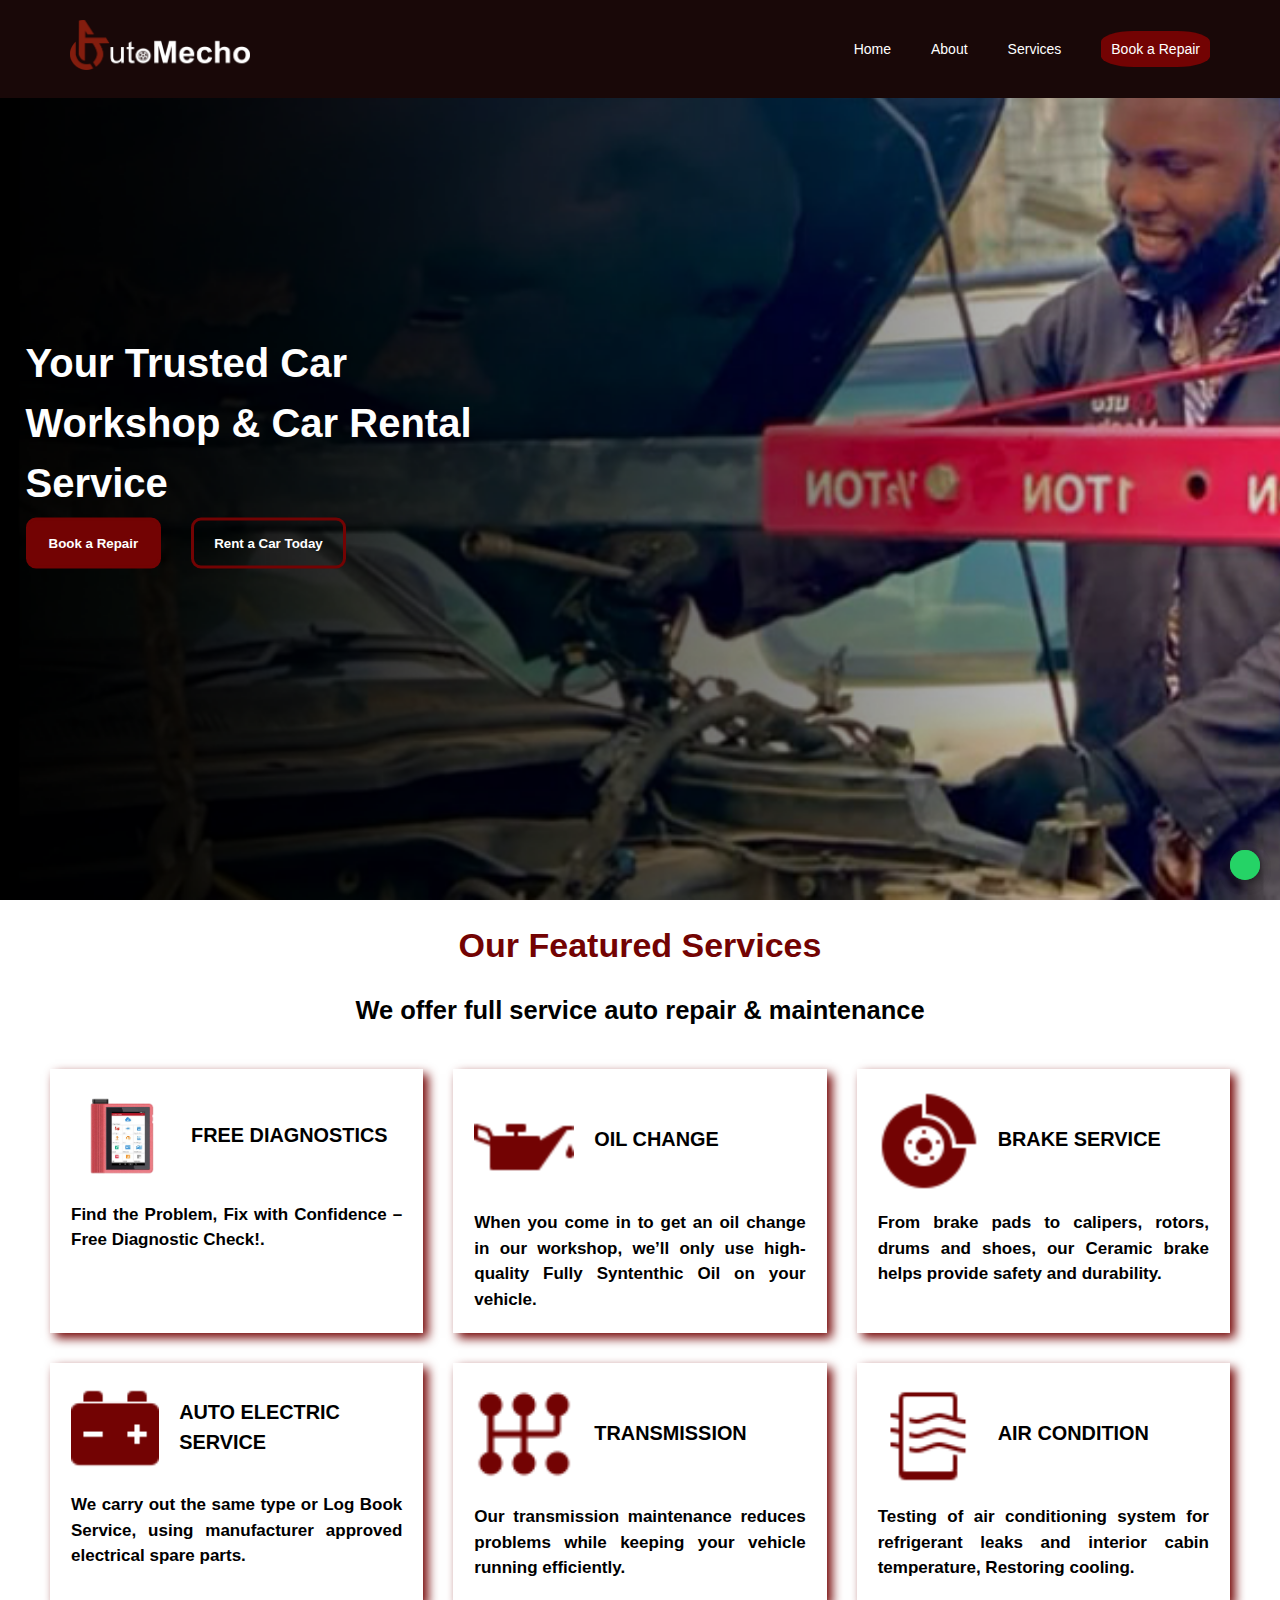
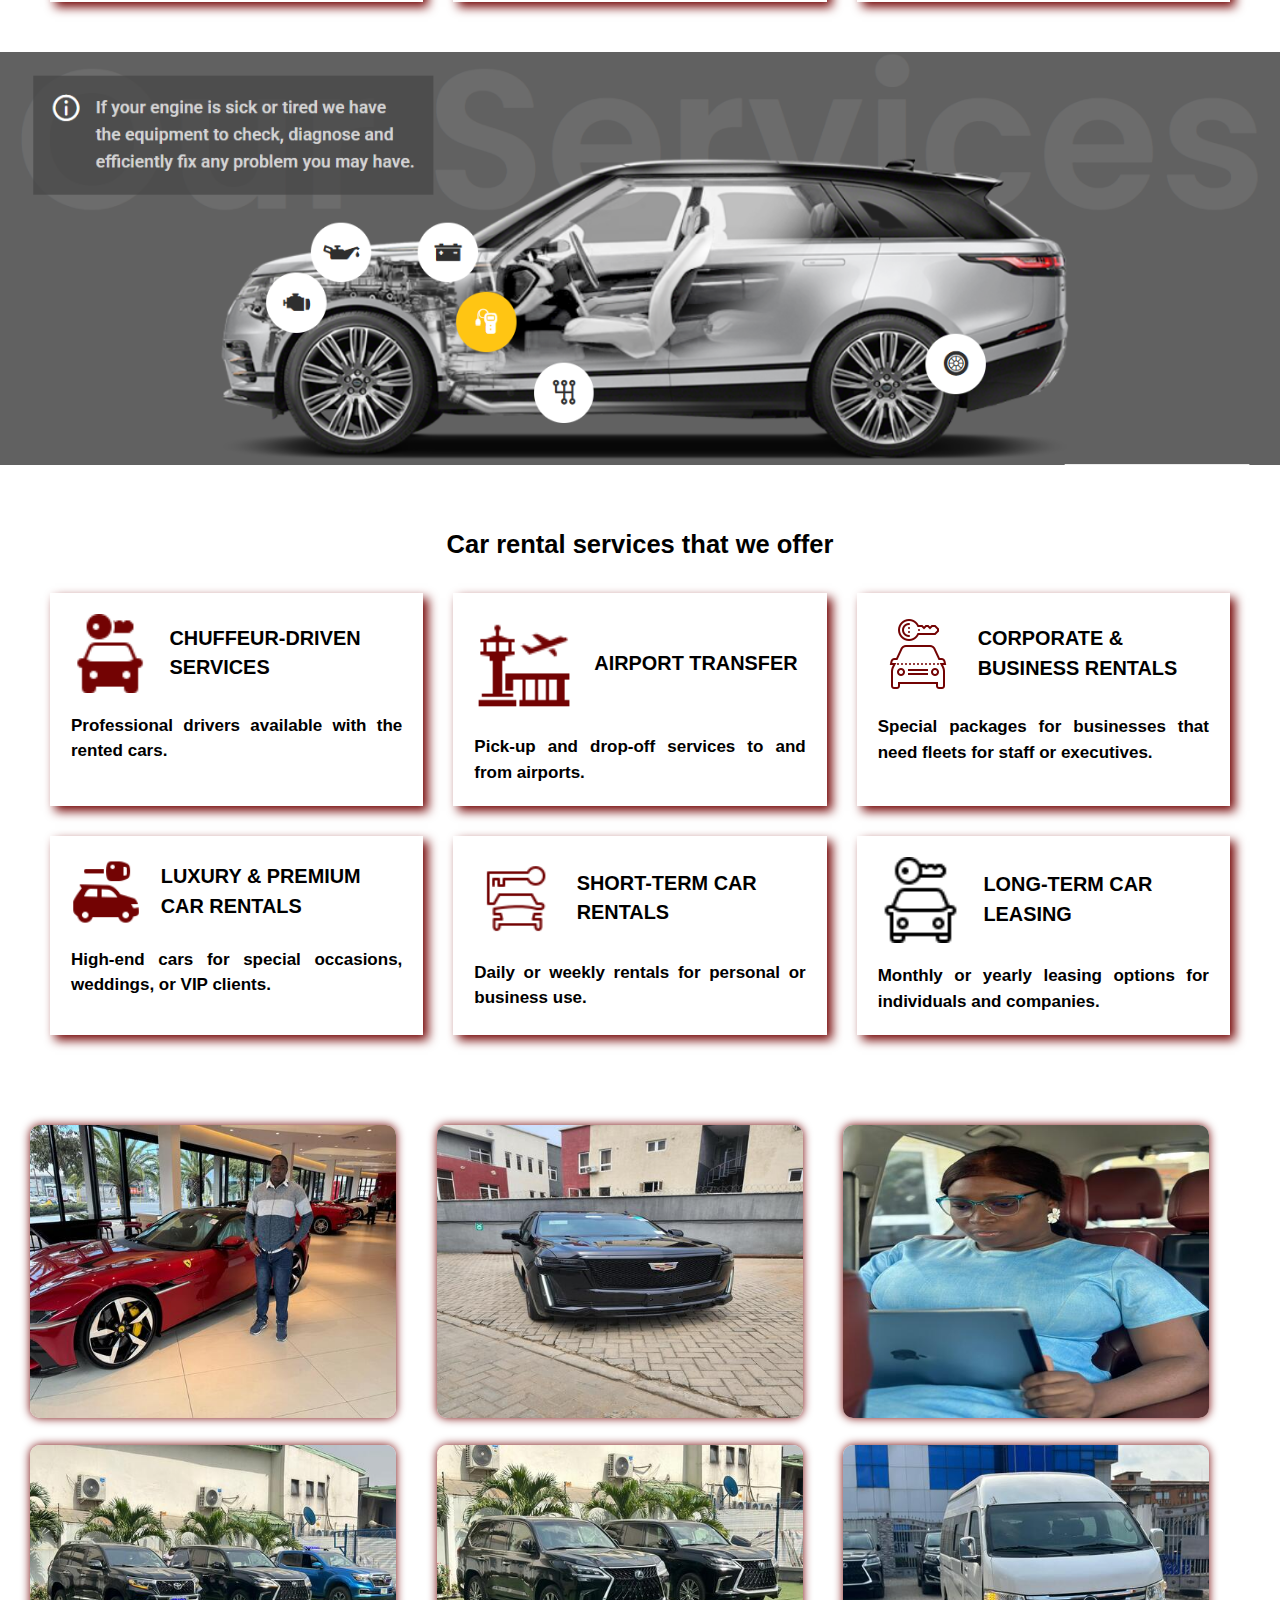
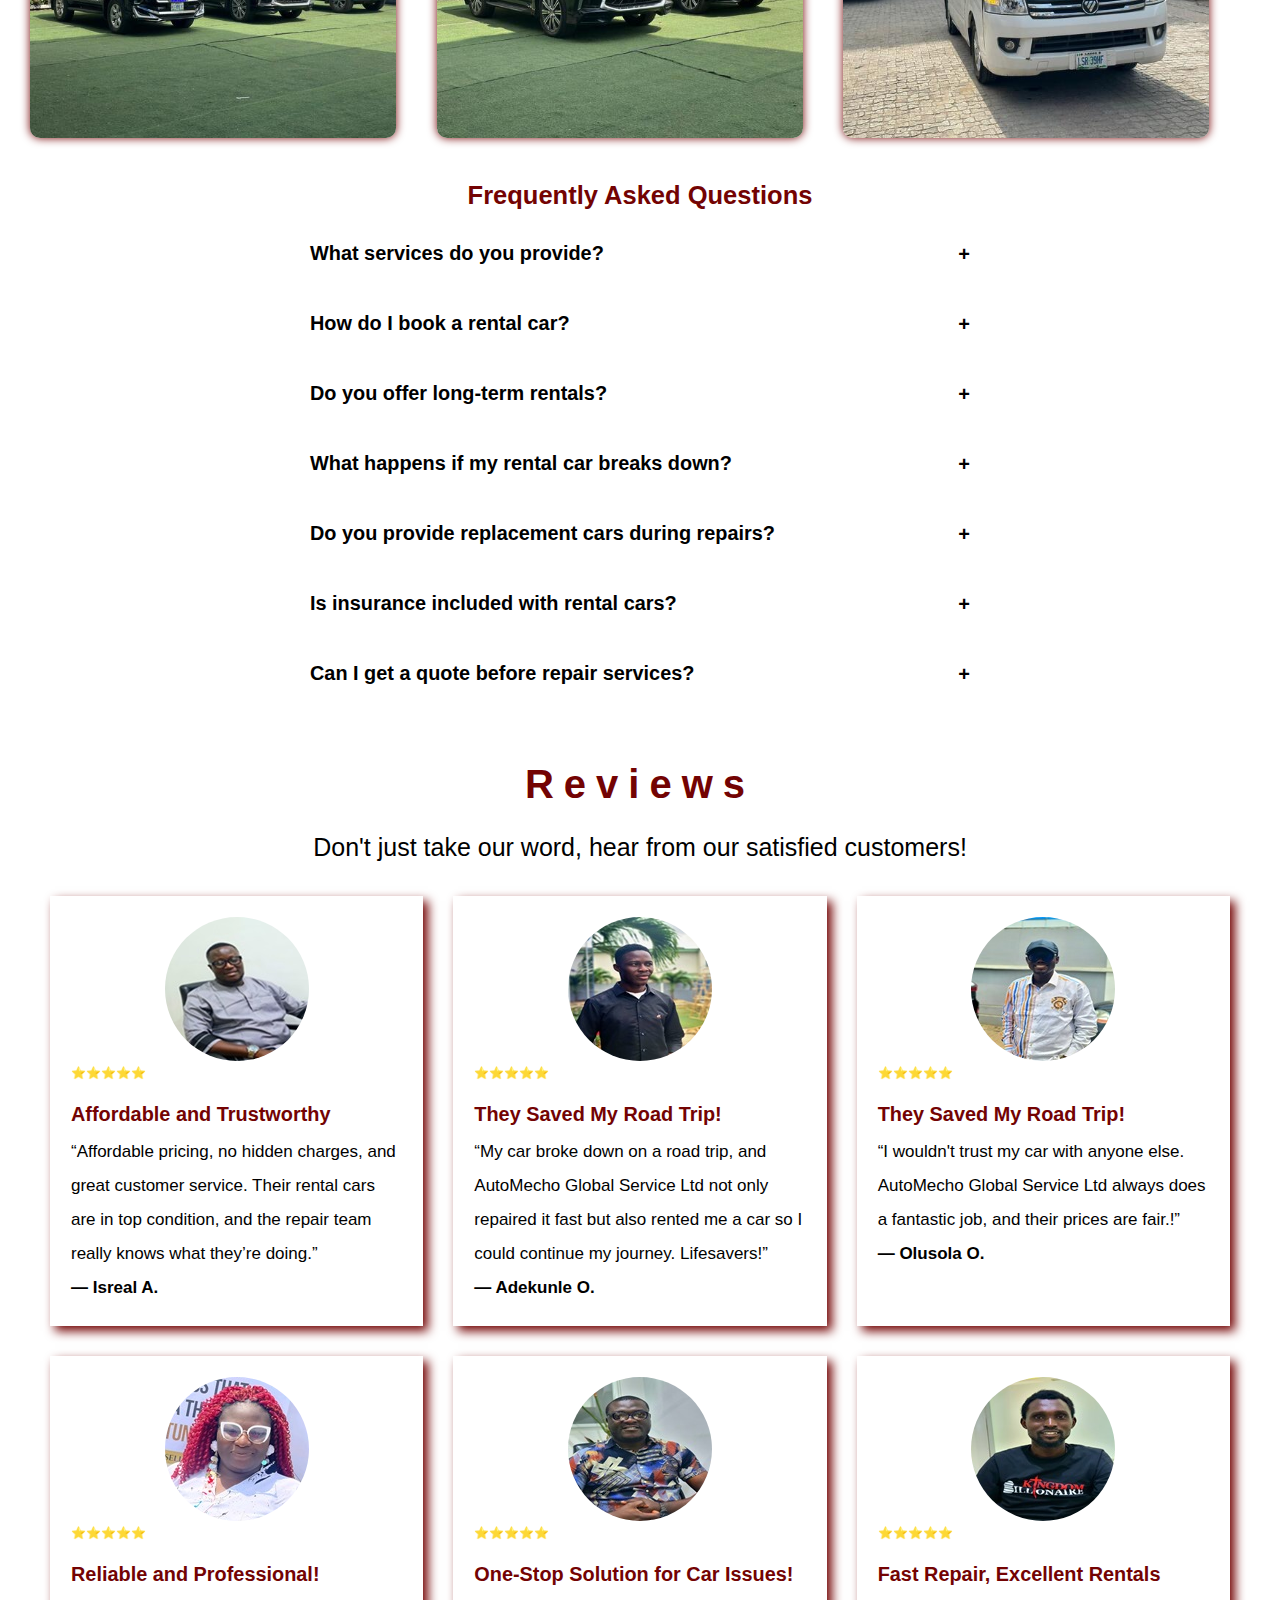
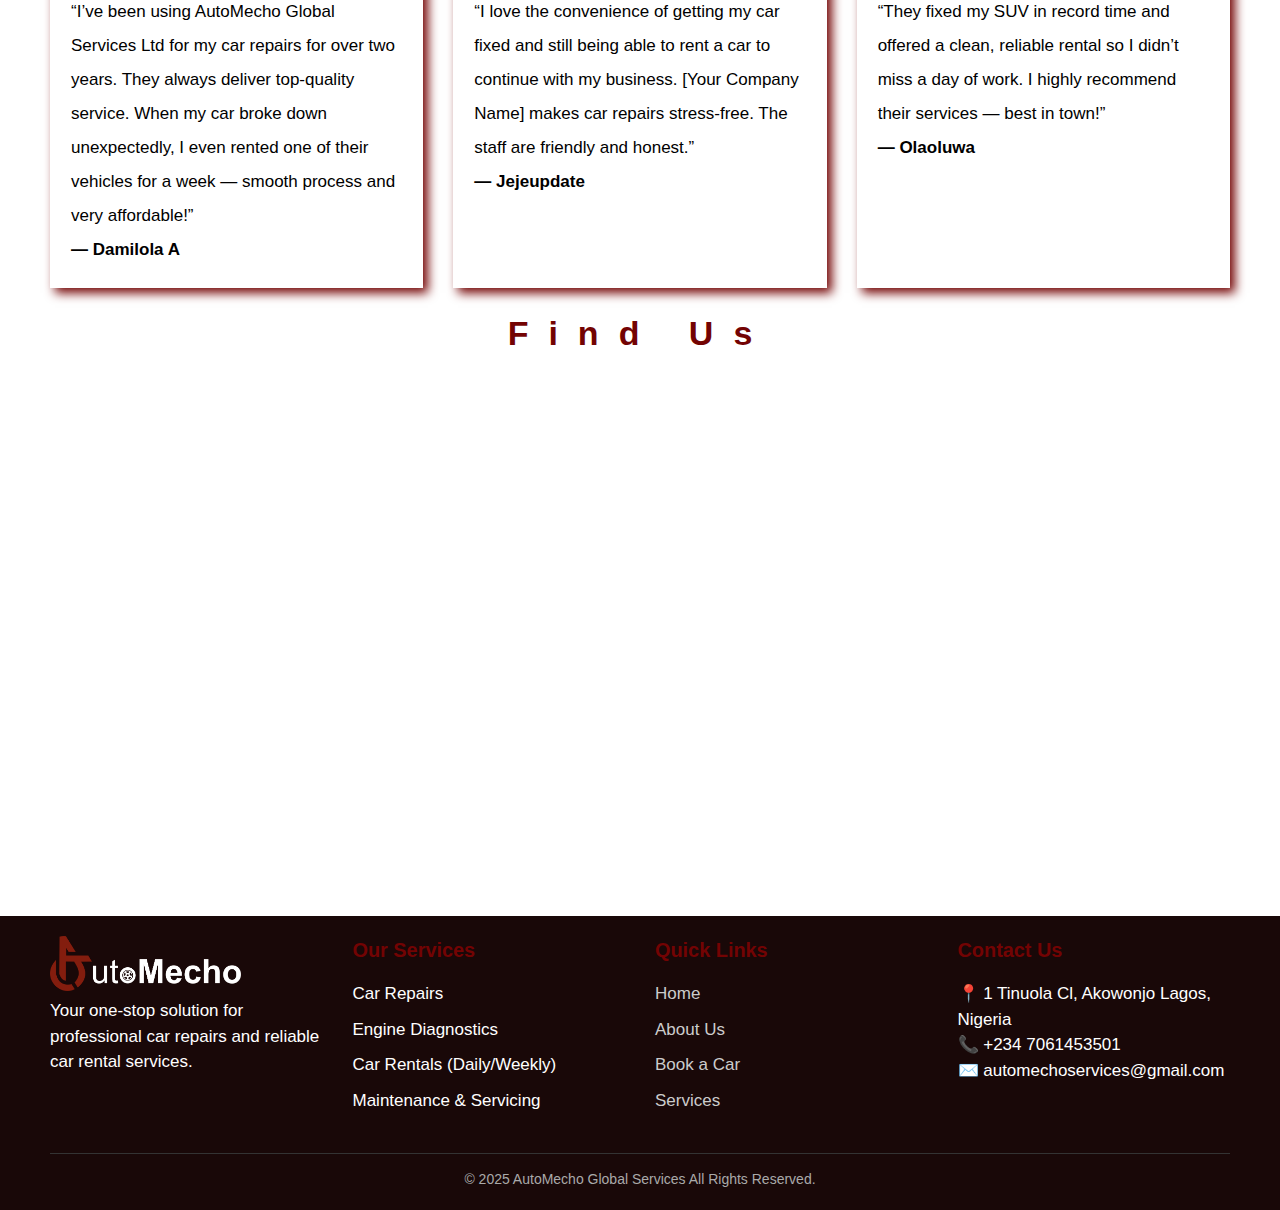
<file: index.html>
<!DOCTYPE html>
<html lang="en">
<head>
  <meta charset="UTF-8">
  <meta name="viewport" content="width=device-width, initial-scale=1.0">
  <title>Automecho</title>
  <link rel="stylesheet" href="./style.css">
  <link href="https://fonts.googleapis.com/css2?family=Barlow:ital,wght@0,100;0,200;0,300;0,400;0,500;0,600;0,700;0,800;0,900;1,100;1,200;1,300;1,400;1,500;1,600;1,700;1,800;1,900&family=Fraunces:ital,opsz,wght@0,9..144,100..900;1,9..144,100..900&family=Open+Sans:ital,wght@0,300..800;1,300..800&display=swap" rel="stylesheet">
  <link rel="stylesheet" href="https://cdnjs.cloudflare.com/ajax/libs/font-awesome/4.7.0/css/font-awesome.min.css" integrity="sha512-SfTiTlX6kk+qitfevl/7LibUOeJWlt9rbyDn92a1DqWOw9vWG2MFoays0sgObmWazO5BQPiFucnnEAjpAB+/Sw==" crossorigin="anonymous" referrerpolicy="no-referrer" />
  <link rel="stylesheet" href="https://cdn.jsdelivr.net/npm/swiper@11/swiper-bundle.min.css"/>

</head>
<body>
  <header>
    
    <nav class="navbar">
      <a href="./index.html"><img src="./white-logo-automecho.png" alt=""></a>


      <div class="menu" id="menu">     
        <ul>
        <li><a href="./index.html">Home</a></li>
        <li><a href="./about.html">About</a></li>
        <!-- <li><a href="#">Contact</a></li> -->
        <li><a href="./service.html">Services</a></li>
        <li><a href="https://wa.link/apouvc"><button>Book a Repair</button></a></li>
      </ul>
      </div>
    </nav>

    <div class="mobile-content">
      <nav class="mobile-nav-bar">
        <a href="./index.html"><img src="./white-logo-automecho.png" alt=""></a>

        
    <div class="menu-toggle" id="menu-toggle">
      <div class="bar"></div>
      <div class="bar"></div>
      <div class="bar"></div>
    </div>

      <ul class="mobile-menu">
        <li><a href="./index.html">Home</a></li>
        <li><a href="./about.html">About</a></li>
        <!-- <li><a href="#">Contact</a></li> -->
        <li><a href="./service.html">Services</a></li>
        <li><a href="https://wa.link/apouvc"><button>Book a Repair</button></a></li>
      </ul>
      </nav>
      <!-- <div class="mobile-menu"> -->

      <!-- </div> -->
    </div>

  <div class="slider-container">
    <div class="slider" id="slider">

      <div class="slide slide1">
        <div class="content">
          <h1>Your Trusted Car Workshop & Car Rental Service</h1>
        <div class="welcome-button">
          <a href="https://wa.link/apouvc" target="_blank"><button class="book-appointment-btn">Book a Repair</button></a>
          <a href ="#"><button class="rent-a-car-btn">Rent a Car Today</button></a>
        </div>
        </div>
      </div>

      <div class="slide slide2">
        <div class="content">
          <h1>Luxury rides, unbeatable deals</h1>
        <div class="welcome-button">
          <a href="https://wa.link/apouvc" target="_blank"><button class="book-appointment-btn">Book a Repair</button></a>
          <a href ="#"><button class="rent-a-car-btn">Rent a Car Today</button></a>
        </div>
        </div>
      </div>

      <div class="slide slide3">
        <div class="content">
          <h1>Turning car troubles into solutions with skill</h1>
        <div class="welcome-button">
          <a href="https://wa.link/apouvc" target="_blank"><button class="book-appointment-btn">Book a Repair</button></a>
          <a href ="#" ><button class="rent-a-car-btn">Rent a Car Today</button></a>
        </div>
        </div>
      </div>

    </div>

    <!-- <button class="arrow left" onclick="prevSlide()">&#10094;</button>
    <button class="arrow right" onclick="nextSlide()">&#10095;</button> -->
  </div>

  </header>

  <div class="heading">
    <h1>Our Featured Services</h1>
    <h2>We offer full service auto repair & maintenance</h2>
  </div>

  <section class="repair-section">
    <div class="repair-container-1">
      <div class="repair-box">
        <div class="heading-repair">
          <img src="./Icons/lunch_scanner.png" alt="">
          <h3>FREE DIAGNOSTICS</h3>
        </div>
        <p>Find the Problem, Fix with Confidence – Free Diagnostic Check!.</p>
      </div>

      <div class="repair-box">
        <div class="heading-repair">
          <img src="./Icons/icons8-engine-oil-50.png" alt="">
          <h3>OIL CHANGE</h3>
        </div>
        <p>When you come in to get an oil change in our workshop, we’ll only use high-quality Fully Syntenthic Oil on your vehicle.</p>
      </div>

      <div class="repair-box">
        <div class="heading-repair">
          <img src="./Icons/icons8-brake-discs-50.png" alt="">
          <h3>BRAKE SERVICE</h3>
        </div>
        <p>From brake pads to calipers, rotors, drums and shoes, our Ceramic brake helps provide safety and durability.</p>
      </div>
    </div>


    <div class="repair-container-1">
      <div class="repair-box">
        <div class="heading-repair">
          <img src="./Icons/icons8-car-battery-50.png" alt="">
          <h3>AUTO ELECTRIC SERVICE</h3>
        </div>
        <p>We carry out the same type or Log Book Service, using manufacturer approved electrical spare parts.</p>
      </div>

      <div class="repair-box">
        <div class="heading-repair">
          <img src="./Icons/icons8-gearbox-48.png" alt="">
          <h3>TRANSMISSION</h3>
        </div>
        <p>Our transmission maintenance reduces problems while keeping your vehicle running efficiently.</p>
      </div>

      <div class="repair-box">
        <div class="heading-repair">
          <img src="./Icons/icons8-air-quality-48.png" alt="">
          <h3>AIR CONDITION</h3>
        </div>
        <p>Testing of air conditioning system for refrigerant leaks and interior cabin temperature, Restoring cooling.</p>
      </div>
    </div>
  </section>

  <div class="car-rapair-image">
    <img src="./car icons/Range.png" alt="">
  </div>

  <section class="car-rental-section">
    <h2>Car rental services that we offer</h2>
    <div class="repair-container-1">
      <div class="repair-box">
        <div class="heading-repair">
          <img src="./car icons/icons8-car-rental-50.png" alt="">
          <h3>CHUFFEUR-DRIVEN SERVICES</h3>
        </div>
        <p>Professional drivers available with the rented cars.</p>
      </div>

      <div class="repair-box">
        <div class="heading-repair">
          <img src="./car icons/icons8-airport-64.png" alt="">
          <h3>AIRPORT TRANSFER</h3>
        </div>
        <p>Pick-up and drop-off services to and from airports.</p>
      </div>

      <div class="repair-box">
        <div class="heading-repair">
          <img src="./car icons/icons8-car-rental-1.png" alt="">
          <h3>CORPORATE & BUSINESS RENTALS</h3>
        </div>
        <p>Special packages for businesses that need fleets for staff or executives.</p>
      </div>
    </div>


    <div class="repair-container-1">
      <div class="repair-box">
        <div class="heading-repair">
          <img src="./car icons/icons8-car-rental-2.png" alt="">
          <h3>LUXURY & PREMIUM CAR RENTALS</h3>
        </div>
        <p>High-end cars for special occasions, weddings, or VIP clients.</p>
      </div>

      <div class="repair-box">
        <div class="heading-repair">
          <img src="./car icons/icons8-car-rental-3.png" alt="">
          <h3>SHORT-TERM CAR RENTALS</h3>
        </div>
        <p>Daily or weekly rentals for personal or business use.</p>
      </div>

      <div class="repair-box">
        <div class="heading-repair">
          <img src="./car icons/icons8-car-rental-4.png" alt="">
          <h3>LONG-TERM CAR LEASING</h3>
        </div>
        <p>Monthly or yearly leasing options for individuals and companies.</p>
      </div>
    </div>
  </section>

  <div class="car-rental-gallery">
    <div class="gallery-container">
      <div class="gallery-item">
        <img src="./rental-images/rental-1_1_500x400.jpg" alt="">
    </div>

    <div class="gallery-item">
        <img src="./rental-images/rental-2_500x400.jpg" alt="">
    </div>

    <div class="gallery-item">
        <img src="./rental-images/rental-3_500x400.jpg" alt="">
    </div>

     </div>

     <div class="gallery-container">
      <div class="gallery-item">
        <img src="./rental-images/rental-4_500x400.jpg" alt="">
    </div>

    <div class="gallery-item">
        <img src="./rental-images/rental-5_500x400.jpg" alt="">
    </div>

    <div class="gallery-item">
        <img src="./rental-images/rental-6_500x400.jpg" alt="">
    </div>

     </div>
  
  </div>

  <section class="faq-section">
     <div class="faq">
    <h2>Frequently Asked Questions</h2>

    <!-- FAQ Items -->
    <div class="faq-item">
      <h3>What services do you provide?</h3>
      <p>We offer affordable car rentals, car repairs, maintenance, and roadside assistance.</p>
    </div>

    <div class="faq-item">
      <h3>How do I book a rental car?</h3>
      <p>You can book online through our website or by contacting our customer service team.</p>
    </div>

    <div class="faq-item">
      <h3>Do you offer long-term rentals?</h3>
      <p>Yes, we offer both short-term and long-term rental options at discounted rates.</p>
    </div>

    <div class="faq-item">
      <h3>What happens if my rental car breaks down?</h3>
      <p>All rentals come with 24/7 roadside assistance. We’ll repair or replace the vehicle at no extra cost.</p>
    </div>

    <div class="faq-item">
      <h3>Do you provide replacement cars during repairs?</h3>
      <p>Yes, if your car is in our repair shop, we can provide a rental replacement at a discounted price.</p>
    </div>

    <div class="faq-item">
      <h3>Is insurance included with rental cars?</h3>
      <p>Yes, basic insurance is included. You can also upgrade for full coverage at a small extra fee.</p>
    </div>

    <div class="faq-item">
      <h3>Can I get a quote before repair services?</h3>
      <p>Absolutely. We provide free estimates for all repairs before any work is done.</p>
    </div>
  </div>
  </section>

  <section class="gallery-section">
  <span><h1>Reviews</h1></span>
  <span><p>Don't just take our word, hear from our satisfied customers!</p></span>

  
  
   <div class="desktop-gallery">
  <div class="testimonial-section" id="testimonial-section">
        <div class="testimonial">
      <img src="./Images/Mr Isreal.jpg" class="testimonial-image" alt="">
      <div class="stars">⭐⭐⭐⭐⭐</div>
      <h3>Affordable and Trustworthy</h3>
      <p>“Affordable pricing, no hidden charges, and great customer service. Their rental cars are in top condition, and the repair team really knows what they’re doing.”</p>
      <span>— Isreal A.</span>
    </div>

    <div class="testimonial">
      <img src="./Images/Mr Kunle.jpg" class="testimonial-image" alt="">
      <div class="stars">⭐⭐⭐⭐⭐</div>
      <h3>They Saved My Road Trip!</h3>
      <p>“My car broke down on a road trip, and AutoMecho Global Service Ltd not only repaired it fast but also rented me a car so I could continue my journey. Lifesavers!”</p>
      <span>— Adekunle O.</span>
    </div>

    <div class="testimonial">
      <img src="./Images/Mr Obasa.jpg" class="testimonial-image" alt="">
      <div class="stars">⭐⭐⭐⭐⭐</div>
      <h3>They Saved My Road Trip!</h3>
      <p>“I wouldn't trust my car with anyone else. AutoMecho Global Service Ltd always does a fantastic job, and their prices are fair.!”</p>
      <span>— Olusola O.</span>
    </div>
  </div>
  
  <div class="testimonial-section" id="testimonial-section">
        <div class="testimonial">
      <img src="./Images/Miss-Dami.jpg" class="testimonial-image" class="testimonial-image" alt="">
      <div class="stars">⭐⭐⭐⭐⭐</div>
      <h3>Reliable and Professional!</h3>
      <p>“I’ve been using AutoMecho Global Services Ltd for my car repairs for over two years. They always deliver top-quality service. When my car broke down unexpectedly, I even rented one of their vehicles for a week — smooth process and very affordable!”</p>
      <span>— Damilola A</span>

    </div>

    <div class="testimonial">
      <img src="./Images/Jejeupdate.jpg" class="testimonial-image" alt="">
      <div class="stars">⭐⭐⭐⭐⭐</div>
      <h3>One-Stop Solution for Car Issues!</h3>
      <p>“I love the convenience of getting my car fixed and still being able to rent a car to continue with my business. [Your Company Name] makes car repairs stress-free. The staff are friendly and honest.”</p>
      <span>— Jejeupdate</span>
    </div>

    <div class="testimonial">
      <img src="./Images/Mr. Olaoluwa.jpg" class="testimonial-image" alt="">
      <div class="stars">⭐⭐⭐⭐⭐</div>
      <h3>Fast Repair, Excellent Rentals</h3>
      <p>“They fixed my SUV in record time and offered a clean, reliable rental so I didn’t miss a day of work. I highly recommend their services — best in town!”</p>
      <span>— Olaoluwa</span>
    </div>
  </div>
  </div>

  <div class="mobile-gallery">
    <div class="testimonial-section" id="testimonial-section">
        <div class="testimonial">
      <img src="./Images/Miss-Dami.jpg" class="testimonial-image" class="testimonial-image" alt="">
      <div class="stars">⭐⭐⭐⭐⭐</div>
      <h3>Reliable and Professional!</h3>
      <p>“I’ve been using AutoMecho Global Services Ltd for my car repairs for over two years. They always deliver top-quality service. When my car broke down unexpectedly, I even rented one of their vehicles for a week — smooth process and very affordable!”</p>
      <span>— Damilola A</span>

    </div>

    <div class="testimonial">
      <img src="./Images/Jejeupdate.jpg" class="testimonial-image" alt="">
      <div class="stars">⭐⭐⭐⭐⭐</div>
      <h3>One-Stop Solution for Car Issues!</h3>
      <p>“I love the convenience of getting my car fixed and still being able to rent a car to continue with my business. [Your Company Name] makes car repairs stress-free. The staff are friendly and honest.”</p>
      <span>— Jejeupdate</span>
    </div>

    <div class="testimonial">
      <img src="./Images/Mr. Olaoluwa.jpg" class="testimonial-image" alt="">
      <div class="stars">⭐⭐⭐⭐⭐</div>
      <h3>Fast Repair, Excellent Rentals</h3>
      <p>“They fixed my SUV in record time and offered a clean, reliable rental so I didn’t miss a day of work. I highly recommend their services — best in town!”</p>
      <span>— Olaoluwa</span>
    </div>
  </div>

  </section>

  <section class="find-us">
    <h1>Find Us</h1>
    <iframe class="map" src="https://www.google.com/maps/embed?pb=!1m18!1m12!1m3!1d3963.3652100563068!2d3.30436720000001!3d6.601455300000006!2m3!1f0!2f0!3f0!3m2!1i1024!2i768!4f13.1!3m3!1m2!1s0x103b91863aa7de87%3A0x9dbb1b0d063a22cc!2sAutomecho%20car%20repair%20services!5e0!3m2!1sen!2sng!4v1752444524922!5m2!1sen!2sng" width="600" height="450" style="border:0;" allowfullscreen="" loading="lazy" referrerpolicy="no-referrer-when-downgrade"></iframe>
  </section>

  <section>
    <!-- WhatsApp Button -->
<div class="whatsapp-button" onclick="toggleChat()">
  <i class="fab fa-whatsapp"></i>
</div>

<!-- Chat Popup -->
<!-- WhatsApp Button -->
<div class="whatsapp-button" onclick="toggleChat()">
  <i class="fab fa-whatsapp"></i>
</div>

<!-- Chat Pop-up -->
<div class="whatsapp-chat" id="chatBox">
  <div class="whatsapp-chat-header">
    WhatsApp Support
  </div>
  <div class="whatsapp-chat-body">
    <p>Hello 👋</p>
    <p>Need help? Chat with us directly on WhatsApp.</p>
    <a href="https://wa.me/2348123456789" target="_blank">
      Start Chat <i class="fab fa-whatsapp"></i>
    </a>
  </div>
</div>
  </section>



  <footer class="footer">
  <div class="footer-container">
    <div class="footer-section">
      <div class="footer-logo"><img src="./white-logo-automecho.png" alt=""></div>
      <p>Your one-stop solution for professional car repairs and reliable car rental services.</p>
    </div>

    <div class="footer-section services">
      <h3>Our Services</h3>
      <ul>
        <li>Car Repairs</li>
        <li>Engine Diagnostics</li>
        <li>Car Rentals (Daily/Weekly)</li>
        <li>Maintenance & Servicing</li>
      </ul>
    </div>

    <div class="footer-section links">
      <h3>Quick Links</h3>
      <ul>
        <li><a href="./index.html">Home</a></li>
        <li><a href="./about.html">About Us</a></li>
        <li><a href="https://wa.link/apouvc">Book a Car</a></li>
        <li><a href="./service.html">Services</a></li>
      </ul>
    </div>

    <div class="footer-section contact">
      <h3>Contact Us</h3>
      <p>📍 1 Tinuola Cl, Akowonjo Lagos, Nigeria</p>
      <p>📞 +234 7061453501</p>
      <p>✉️ automechoservices@gmail.com</p>
    </div>
  </div>
  <div class="footer-bottom">
    <p>&copy; 2025 AutoMecho Global Services All Rights Reserved.</p>
  </div>
</footer>

<script>
  
</script>
<script src="https://cdn.jsdelivr.net/npm/swiper@11/swiper-bundle.min.js"></script>
<!-- <script src="./script.js"></script> -->
 <script src="./script.js"></script>
</body>
</html>
</file>
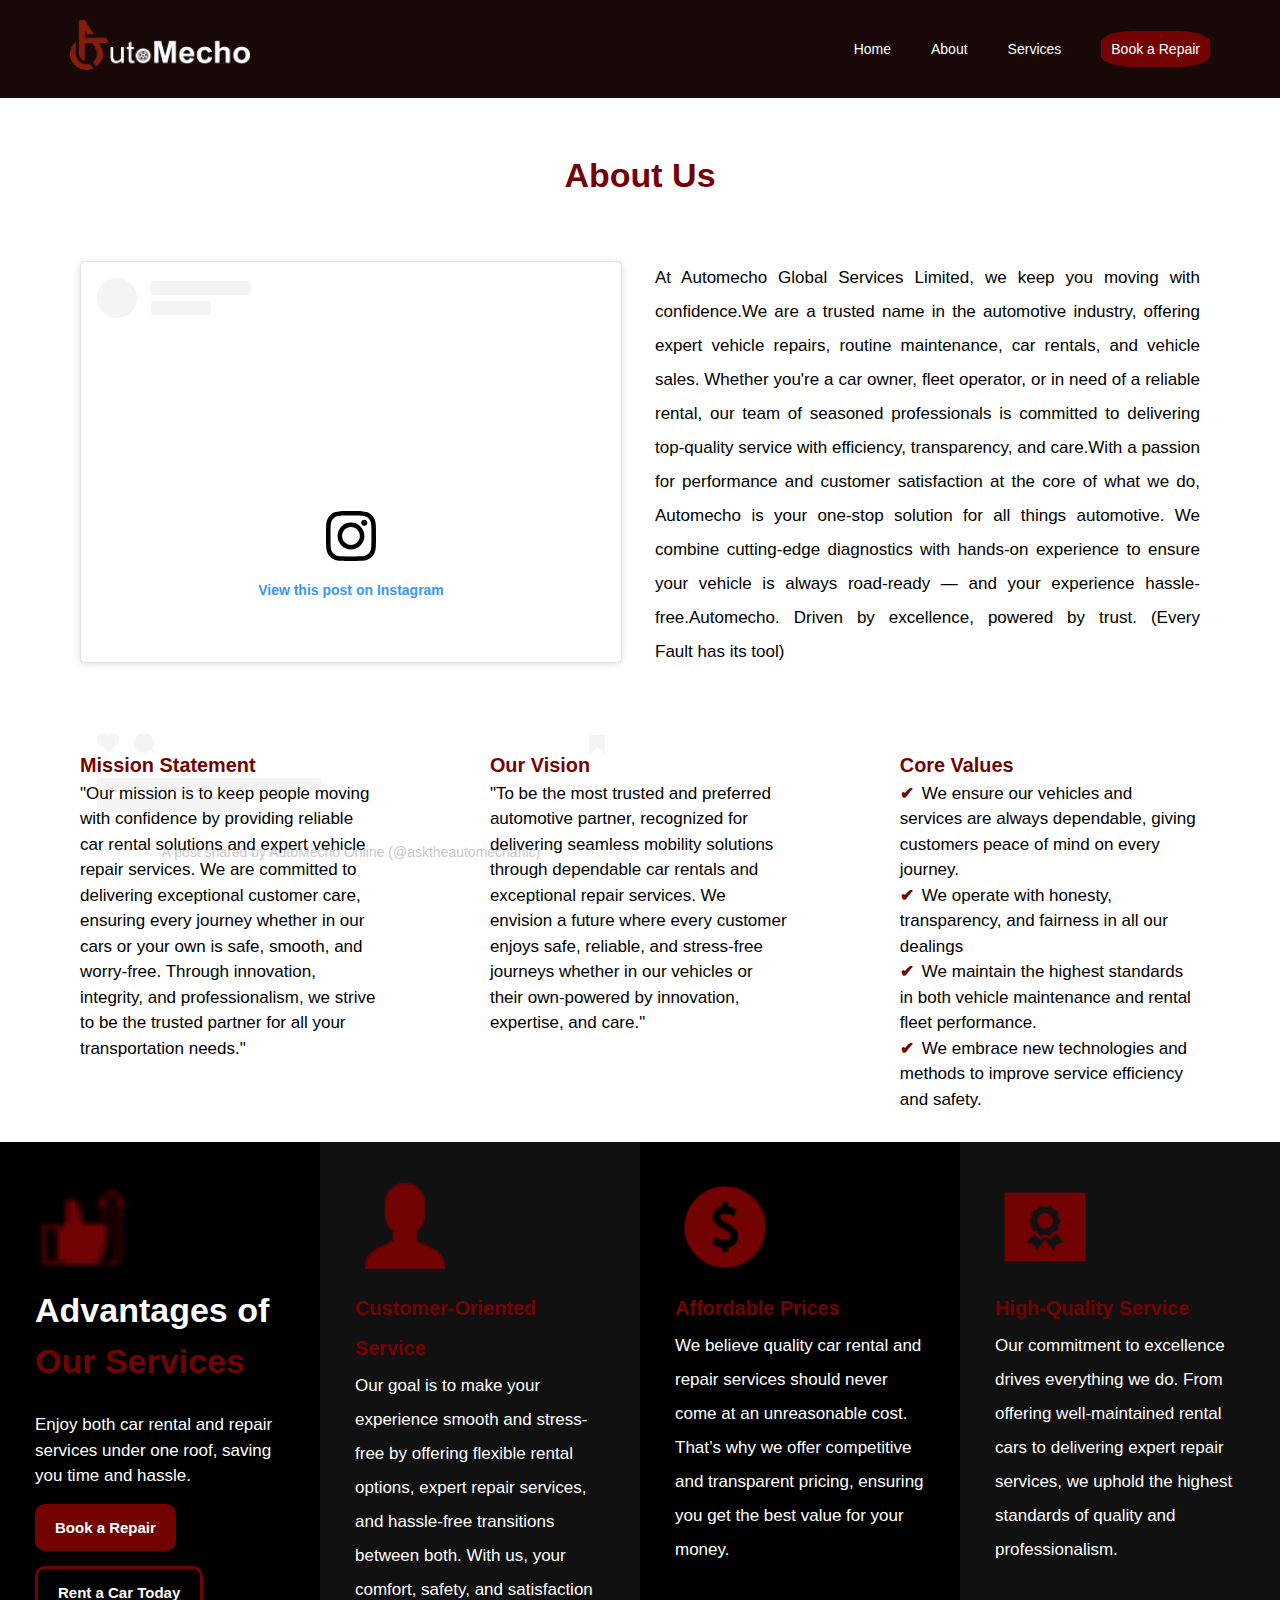
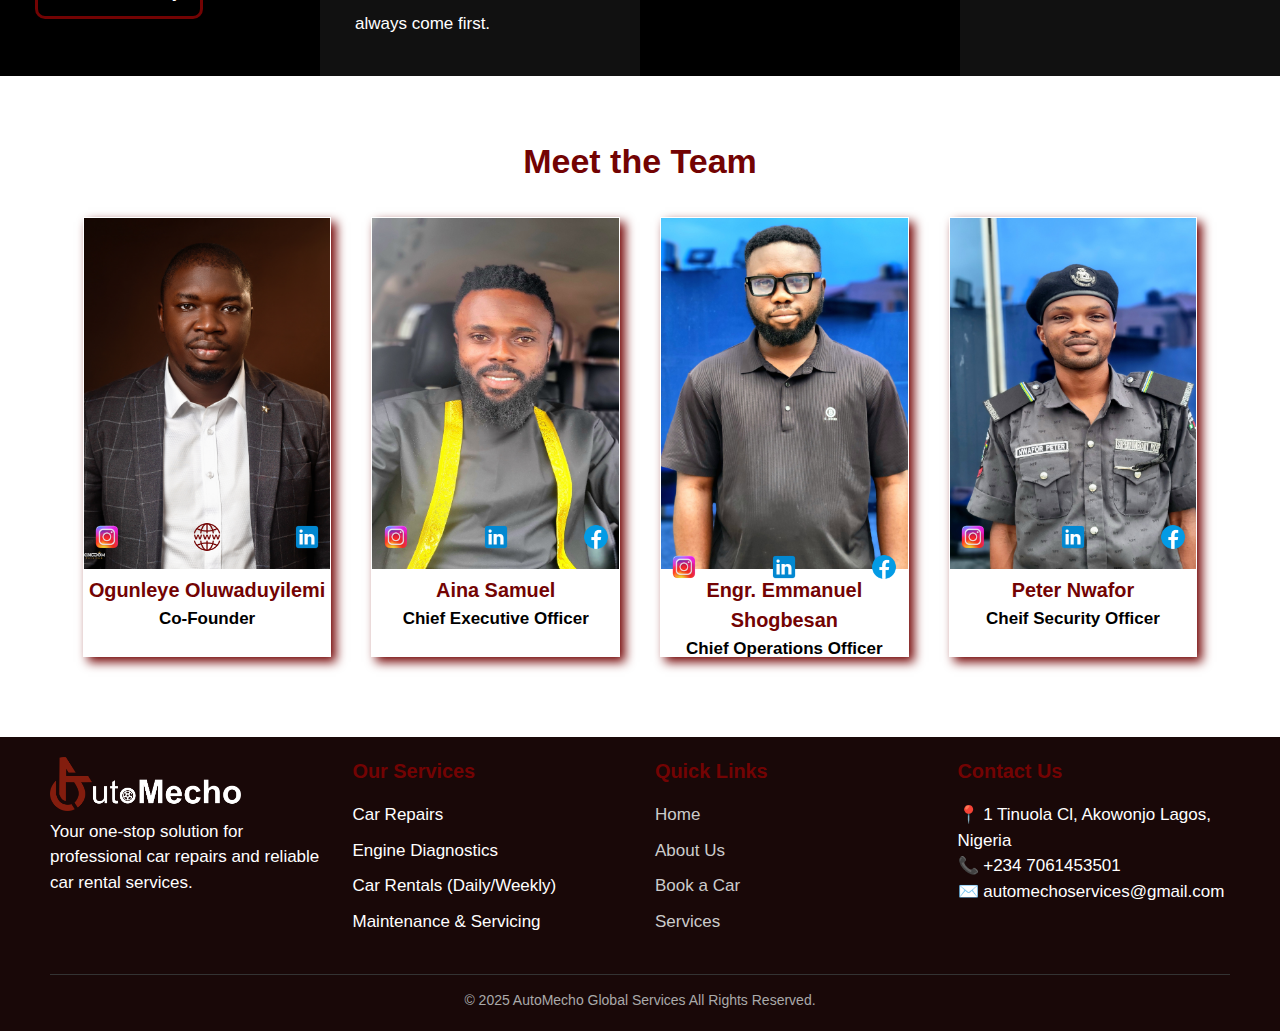
<file: about.html>
<!DOCTYPE html>
<html lang="en">
<head>
  <meta charset="UTF-8">
  <meta name="viewport" content="width=device-width, initial-scale=1.0">
  <title>Automecho About Page</title>
  <link rel="stylesheet" href="./about.css">
  <link rel="stylesheet" href="./style.css">
</head>
<body>
  <header>
    <nav class="navbar">
      <a href="./index.html"><img src="./white-logo-automecho.png" alt=""></a>


      <div class="menu" id="menu">     
        <ul>
        <li><a href="./index.html">Home</a></li>
        <li><a href="./about.html">About</a></li>
        <!-- <li><a href="#">Contact</a></li> -->
        <li><a href="./service.html">Services</a></li>
        <li><a href="https://wa.link/apouvc"><button>Book a Repair</button></a></li>
      </ul>
      </div>
    </nav>

    <div class="mobile-content">
      <nav class="mobile-nav-bar">
        <a href="./index.html"><img src="./white-logo-automecho.png" alt=""></a>

        
    <div class="menu-toggle" id="menu-toggle">
      <div class="bar"></div>
      <div class="bar"></div>
      <div class="bar"></div>
    </div>

      <ul class="mobile-menu" id="mobile-menu">
        <li><a href="./index.html">Home</a></li>
        <li><a href="./about.html">About</a></li>
        <!-- <li><a href="#">Contact</a></li> -->
        <li><a href="./service.html">Services</a></li>
        <li><a href="https://wa.link/apouvc"><button>Book a Repair</button></a></li>
      </ul>
      </nav>

      </div>

      <div class="about-header-text">
        <h1>About Us</h1>
        <ul>
          <!-- <li><a href="./index.html" target="_blank">Home</a></li> -->
          <!-- <p>About Us</p> -->
        </ul>
      </div>
  </header>

  <section class="about-first-section">
    <div class="about-first-container">
      <div class="insta">
      <blockquote class="instagram-media" data-instgrm-captioned data-instgrm-permalink="https://www.instagram.com/reel/C4FqfuhtsWK/?utm_source=ig_embed&amp;utm_campaign=loading" data-instgrm-version="14" style=" background:#FFF; border:0; border-radius:3px; box-shadow:0 0 1px 0 rgba(0,0,0,0.5),0 1px 10px 0 rgba(0,0,0,0.15); margin: 1px; max-width:540px; min-width:326px; padding:0; width:99.375%; width:-webkit-calc(100% - 2px); width:calc(100% - 2px);"><div style="padding:16px;"> <a href="https://www.instagram.com/reel/C4FqfuhtsWK/?utm_source=ig_embed&amp;utm_campaign=loading" style=" background:#FFFFFF; line-height:0; padding:0 0; text-align:center; text-decoration:none; width:100%;" target="_blank"> <div style=" display: flex; flex-direction: row; align-items: center;"> <div style="background-color: #F4F4F4; border-radius: 50%; flex-grow: 0; height: 40px; margin-right: 14px; width: 40px;"></div> <div style="display: flex; flex-direction: column; flex-grow: 1; justify-content: center;"> <div style=" background-color: #F4F4F4; border-radius: 4px; flex-grow: 0; height: 14px; margin-bottom: 6px; width: 100px;"></div> <div style=" background-color: #F4F4F4; border-radius: 4px; flex-grow: 0; height: 14px; width: 60px;"></div></div></div><div style="padding: 19% 0;"></div> <div style="display:block; height:50px; margin:0 auto 12px; width:50px;"><svg width="50px" height="50px" viewBox="0 0 60 60" version="1.1" xmlns="https://www.w3.org/2000/svg" xmlns:xlink="https://www.w3.org/1999/xlink"><g stroke="none" stroke-width="1" fill="none" fill-rule="evenodd"><g transform="translate(-511.000000, -20.000000)" fill="#000000"><g><path d="M556.869,30.41 C554.814,30.41 553.148,32.076 553.148,34.131 C553.148,36.186 554.814,37.852 556.869,37.852 C558.924,37.852 560.59,36.186 560.59,34.131 C560.59,32.076 558.924,30.41 556.869,30.41 M541,60.657 C535.114,60.657 530.342,55.887 530.342,50 C530.342,44.114 535.114,39.342 541,39.342 C546.887,39.342 551.658,44.114 551.658,50 C551.658,55.887 546.887,60.657 541,60.657 M541,33.886 C532.1,33.886 524.886,41.1 524.886,50 C524.886,58.899 532.1,66.113 541,66.113 C549.9,66.113 557.115,58.899 557.115,50 C557.115,41.1 549.9,33.886 541,33.886 M565.378,62.101 C565.244,65.022 564.756,66.606 564.346,67.663 C563.803,69.06 563.154,70.057 562.106,71.106 C561.058,72.155 560.06,72.803 558.662,73.347 C557.607,73.757 556.021,74.244 553.102,74.378 C549.944,74.521 548.997,74.552 541,74.552 C533.003,74.552 532.056,74.521 528.898,74.378 C525.979,74.244 524.393,73.757 523.338,73.347 C521.94,72.803 520.942,72.155 519.894,71.106 C518.846,70.057 518.197,69.06 517.654,67.663 C517.244,66.606 516.755,65.022 516.623,62.101 C516.479,58.943 516.448,57.996 516.448,50 C516.448,42.003 516.479,41.056 516.623,37.899 C516.755,34.978 517.244,33.391 517.654,32.338 C518.197,30.938 518.846,29.942 519.894,28.894 C520.942,27.846 521.94,27.196 523.338,26.654 C524.393,26.244 525.979,25.756 528.898,25.623 C532.057,25.479 533.004,25.448 541,25.448 C548.997,25.448 549.943,25.479 553.102,25.623 C556.021,25.756 557.607,26.244 558.662,26.654 C560.06,27.196 561.058,27.846 562.106,28.894 C563.154,29.942 563.803,30.938 564.346,32.338 C564.756,33.391 565.244,34.978 565.378,37.899 C565.522,41.056 565.552,42.003 565.552,50 C565.552,57.996 565.522,58.943 565.378,62.101 M570.82,37.631 C570.674,34.438 570.167,32.258 569.425,30.349 C568.659,28.377 567.633,26.702 565.965,25.035 C564.297,23.368 562.623,22.342 560.652,21.575 C558.743,20.834 556.562,20.326 553.369,20.18 C550.169,20.033 549.148,20 541,20 C532.853,20 531.831,20.033 528.631,20.18 C525.438,20.326 523.257,20.834 521.349,21.575 C519.376,22.342 517.703,23.368 516.035,25.035 C514.368,26.702 513.342,28.377 512.574,30.349 C511.834,32.258 511.326,34.438 511.181,37.631 C511.035,40.831 511,41.851 511,50 C511,58.147 511.035,59.17 511.181,62.369 C511.326,65.562 511.834,67.743 512.574,69.651 C513.342,71.625 514.368,73.296 516.035,74.965 C517.703,76.634 519.376,77.658 521.349,78.425 C523.257,79.167 525.438,79.673 528.631,79.82 C531.831,79.965 532.853,80.001 541,80.001 C549.148,80.001 550.169,79.965 553.369,79.82 C556.562,79.673 558.743,79.167 560.652,78.425 C562.623,77.658 564.297,76.634 565.965,74.965 C567.633,73.296 568.659,71.625 569.425,69.651 C570.167,67.743 570.674,65.562 570.82,62.369 C570.966,59.17 571,58.147 571,50 C571,41.851 570.966,40.831 570.82,37.631"></path></g></g></g></svg></div><div style="padding-top: 8px;"> <div style=" color:#3897f0; font-family:Arial,sans-serif; font-size:14px; font-style:normal; font-weight:550; line-height:18px;">View this post on Instagram</div></div><div style="padding: 12.5% 0;"></div> <div style="display: flex; flex-direction: row; margin-bottom: 14px; align-items: center;"><div> <div style="background-color: #F4F4F4; border-radius: 50%; height: 12.5px; width: 12.5px; transform: translateX(0px) translateY(7px);"></div> <div style="background-color: #F4F4F4; height: 12.5px; transform: rotate(-45deg) translateX(3px) translateY(1px); width: 12.5px; flex-grow: 0; margin-right: 14px; margin-left: 2px;"></div> <div style="background-color: #F4F4F4; border-radius: 50%; height: 12.5px; width: 12.5px; transform: translateX(9px) translateY(-18px);"></div></div><div style="margin-left: 8px;"> <div style=" background-color: #F4F4F4; border-radius: 50%; flex-grow: 0; height: 20px; width: 20px;"></div> <div style=" width: 0; height: 0; border-top: 2px solid transparent; border-left: 6px solid #f4f4f4; border-bottom: 2px solid transparent; transform: translateX(16px) translateY(-4px) rotate(30deg)"></div></div><div style="margin-left: auto;"> <div style=" width: 0px; border-top: 8px solid #F4F4F4; border-right: 8px solid transparent; transform: translateY(16px);"></div> <div style=" background-color: #F4F4F4; flex-grow: 0; height: 12px; width: 16px; transform: translateY(-4px);"></div> <div style=" width: 0; height: 0; border-top: 8px solid #F4F4F4; border-left: 8px solid transparent; transform: translateY(-4px) translateX(8px);"></div></div></div> <div style="display: flex; flex-direction: column; flex-grow: 1; justify-content: center; margin-bottom: 24px;"> <div style=" background-color: #F4F4F4; border-radius: 4px; flex-grow: 0; height: 14px; margin-bottom: 6px; width: 224px;"></div> <div style=" background-color: #F4F4F4; border-radius: 4px; flex-grow: 0; height: 14px; width: 144px;"></div></div></a><p style=" color:#c9c8cd; font-family:Arial,sans-serif; font-size:14px; line-height:17px; margin-bottom:0; margin-top:8px; overflow:hidden; padding:8px 0 7px; text-align:center; text-overflow:ellipsis; white-space:nowrap;"><a href="https://www.instagram.com/reel/C4FqfuhtsWK/?utm_source=ig_embed&amp;utm_campaign=loading" style=" color:#c9c8cd; font-family:Arial,sans-serif; font-size:14px; font-style:normal; font-weight:normal; line-height:17px; text-decoration:none;" target="_blank">A post shared by AutoMecho Online (@asktheautomechanic)</a></p></div></blockquote>
      <script async src="//www.instagram.com/embed.js"></script>
        </div>
      
      <div class="welcome-about-text">
        <p>At Automecho Global Services Limited, we keep you moving with confidence.We are a trusted name in the automotive industry, offering expert vehicle repairs, routine maintenance, car rentals, and vehicle sales. Whether you're a car owner, fleet operator, or in need of a reliable rental, our team of seasoned professionals is committed to delivering top-quality service with efficiency, transparency, and care.With a passion for performance and customer satisfaction at the core of what we do, Automecho is your one-stop solution for all things automotive. We combine cutting-edge diagnostics with hands-on experience to ensure your vehicle is always road-ready — and your experience hassle-free.Automecho. Driven by excellence, powered by trust. (Every Fault has its tool)</p>
      </div>
    </div>
  </section>

  <section class="about-second-section">
    <div class="mission-statement">
      <h3>Mission Statement</h3>
      <p>"Our mission is to keep people moving with confidence by providing reliable car rental solutions and expert vehicle repair services. We are committed to delivering exceptional customer care, ensuring every journey whether in our cars or your own is safe, smooth, and worry-free. Through innovation, integrity, and professionalism, we strive to be the trusted partner for all your transportation needs."</p>
    </div>

      <div class="mission-statement">
      <h3>Our Vision</h3>
      <p>"To be the most trusted and preferred automotive partner, recognized for delivering seamless mobility solutions through dependable car rentals and exceptional repair services. We envision a future where every customer enjoys safe, reliable, and stress-free journeys whether in our vehicles or their own-powered by innovation, expertise, and care."</p>
    </div>

    <div class="mission-statement">
      <h3>Core Values</h3>
      <ul class="custom-bullet">
        <li>We ensure our vehicles and services are always dependable, giving customers peace of mind on every journey.</li>
        <li>We operate with honesty, transparency, and fairness in all our dealings</li>
        <li>We maintain the highest standards in both vehicle maintenance and rental fleet performance.</li>
        <li>We embrace new technologies and methods to improve service efficiency and safety.</li>
      </ul>
    </div>
  </section>

  <section class="about-third-section">
    <div class="advantages">
      <img src="./Icons/icons8-advantage-17 (1).png" alt="">
      <h1>Advantages of  <span>Our Services</span></h1>
      <br>
      <p>Enjoy both car rental and repair services under one roof, saving you time and hassle.</p>
      <div class="about-button">
          <a href="https://wa.link/apouvc" target="_blank"><button class="book-appointment-btn">Book a Repair</button></a>
          <a href ="./rent.html"><button class="rent-a-car-btn">Rent a Car Today</button></a>
        </div>
    </div>

    <div class="customer">
      <img src="./Icons/icons8-customer-50 (1).png" alt="">
      <h3>Customer-Oriented Service</h3>
      <p>Our goal is to make your experience smooth and stress-free by offering flexible rental options, expert repair services, and hassle-free transitions between both. With us, your comfort, safety, and satisfaction always come first.</p>
    </div>

    <div class="prices">
      <img src="./Icons/icons8-dollar-coin-64.png" alt="">
      <h3>Affordable Prices</h3>
      <p>We believe quality car rental and repair services should never come at an unreasonable cost. That’s why we offer competitive and transparent pricing, ensuring you get the best value for your money. </p>
    </div>

    <div class="quality">
      <img src="./Icons/icons8-quality-64.png" alt="">
      <h3>High-Quality Service</h3>
      <p>Our commitment to excellence drives everything we do. From offering well-maintained rental cars to delivering expert repair services, we uphold the highest standards of quality and professionalism.</p>
    </div>
  </section>

  <section class="team-profile-section">
    <h1>Meet the Team</h1>
    <div class="team-profile-container">
      <div class="team-profile">
        <img src="./Images/Team-pic/Dr. Dayo.jpg" alt="">
        <h3>Ogunleye Oluwaduyilemi</h3>
        <p>Co-Founder</p>
        <div class="profile-social">
          <a href="https://www.instagram.com/ogunleyeoladayo/" target="_blank"><img src="./Icons/icons8-instagram-logo-94.png" alt=""></a>
          <a href="https://oluwaduyilemi.com/" target="_blank"><img src="./Icons/icons8-website-50.png" alt=""></a>
          <a href="https://www.linkedin.com/in/ogunleye-oluwaduyilemi-oladayo-mcp-mcsa-nim-8234165b/" target="_blank"><img src="./Icons/icons8-linkedin-48.png" alt=""></a>
        </div>
      </div>

      <div class="team-profile">
        <img src="./Images/Team-pic/Mr. Samuel.jpg"  alt="">
        <h3>Aina Samuel</h3>
        <p> Chief Executive Officer</p>
        <div class="profile-social">
          <a href="https://www.instagram.com/hethoughwooo/" target="_blank"><img src="./Icons/icons8-instagram-logo-94.png"  alt=""></a>
          <a href="https://www.linkedin.com/in/idowu-oluwafemi-aina-97b482112/" target="_blank"><img src="./Icons/icons8-linkedin-48.png" alt=""></a>
          <a href="https://facebook.com/idowu.oluwafemi.10" target="_blank"><img src="./Icons/icons8-facebook-logo-48.png" alt=""></a>
        </div>
      </div>

      <div class="team-profile">
        <img src="./Images/Team-pic/Engr. Emma.jpg" alt="">
        <h3>Engr. Emmanuel Shogbesan</h3>
        <p>Chief Operations Officer</p>
        <div class="profile-social">
          <a href="https://www.instagram.com/engr_emmanuel4christ/" target="_blank"><img src="./Icons/icons8-instagram-logo-94.png" alt=""></a>
          <a href="https://www.linkedin.com/in/emmanuel-shogbesan-a88186119/" target=""><img src="./Icons/icons8-linkedin-48.png" alt=""></a>
          <a href="https://facebook.com/shogbesan.emmanuel/"><img src="./Icons/icons8-facebook-logo-48.png" alt=""></a>
        </div>
      </div>

      <div class="team-profile">
        <img src="./Images/Team-pic/Mr. Peter.jpg" alt="">
        <h3>Peter Nwafor</h3>
        <p>Cheif Security Officer</p>
        <div class="profile-social">
          <a href="#"><img src="./Icons/icons8-instagram-logo-94.png" alt=""></a>
          <a href="#"><img src="./Icons/icons8-linkedin-48.png" alt=""></a>
          <a href=""><img src="./Icons/icons8-facebook-logo-48.png" alt=""></a>
        </div>
      </div>
      </div>
  </section>

  <footer class="footer">
    <div class="footer-container">
    <div class="footer-section">
      <img src="./white-logo-automecho.png" alt="">
      <p>Your one-stop solution for professional car repairs and reliable car rental services.</p>
    </div>

    <div class="footer-section services">
      <h3>Our Services</h3>
      <ul>
        <li>Car Repairs</li>
        <li>Engine Diagnostics</li>
        <li>Car Rentals (Daily/Weekly)</li>
        <li>Maintenance & Servicing</li>
      </ul>
    </div>

    <div class="footer-section links">
      <h3>Quick Links</h3>
      <ul>
        <li><a href="./index.html">Home</a></li>
        <li><a href="./about.html">About Us</a></li>
        <li><a href="https://wa.link/apouvc">Book a Car</a></li>
        <li><a href="./service.html">Services</a></li>
      </ul>
    </div>

    <div class="footer-section contact">
      <h3>Contact Us</h3>
      <p>📍 1 Tinuola Cl, Akowonjo Lagos, Nigeria</p>
      <p>📞 +234 7061453501</p>
      <p>✉️ automechoservices@gmail.com</p>
    </div>
  </div>
  <div class="footer-bottom">
    <p>&copy; 2025 AutoMecho Global Services All Rights Reserved.</p>
  </div>
  </footer>
  <script src="./about.js"></script>
</body>
</html>
</file>
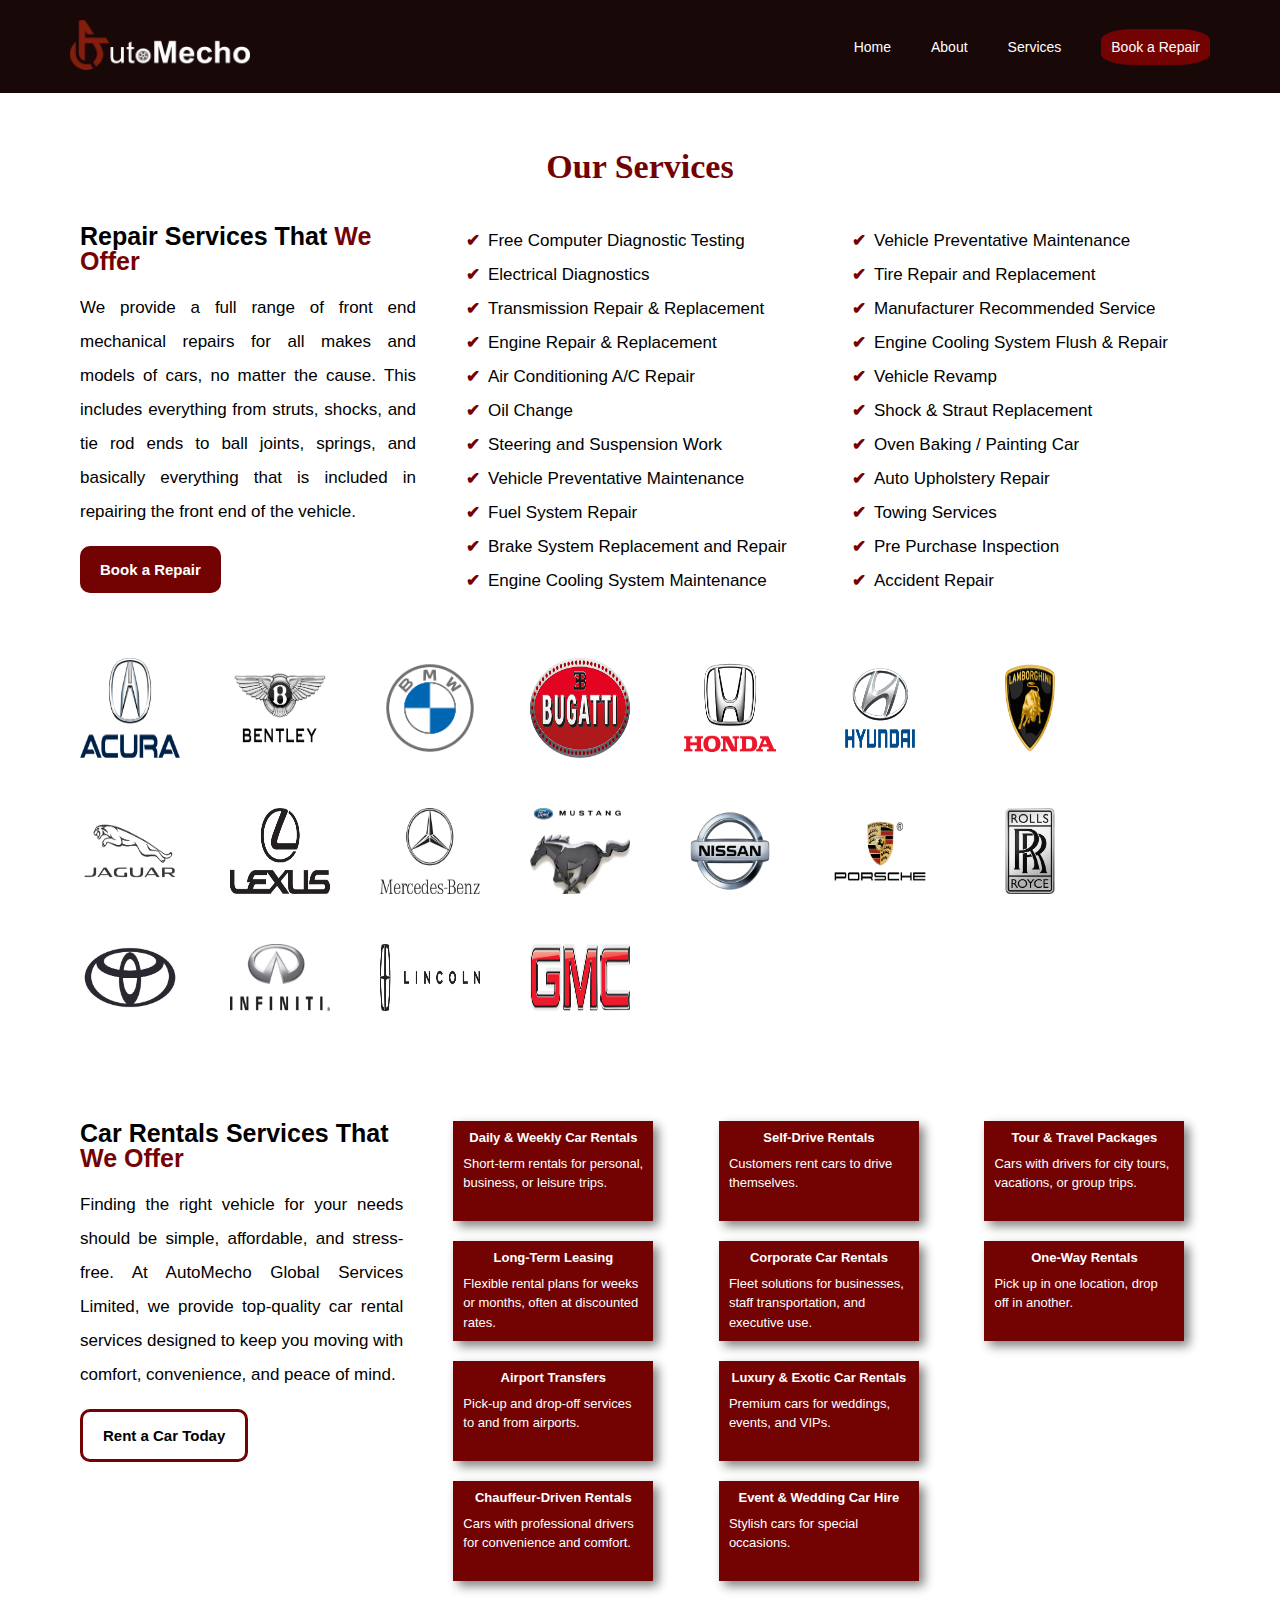
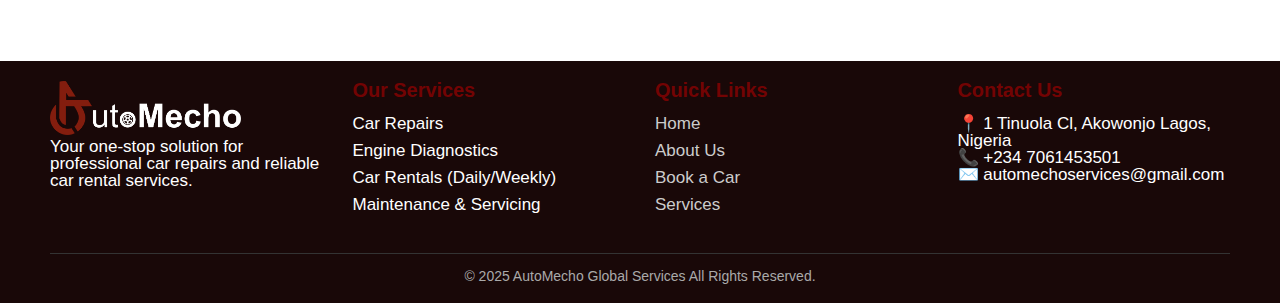
<file: service.html>
<!DOCTYPE html>
<html lang="en">
<head>
  <meta charset="UTF-8">
  <meta name="viewport" content="width=device-width, initial-scale=1.0">
  <title>Our Service</title>
  <link rel="stylesheet" href="./style.css">
  <link rel="stylesheet" href="./service.css">
</head>
<body>
  <header>
    <nav class="navbar">
      <a href="./index.html"><img src="./white-logo-automecho.png" alt=""></a>


      <div class="menu" id="menu">     
        <ul>
        <li><a href="./index.html">Home</a></li>
        <li><a href="./about.html">About</a></li>
        <!-- <li><a href="#">Contact</a></li> -->
        <li><a href="./service.html">Services</a></li>
        <li><a href="#"><button>Book a Repair</button></a></li>
      </ul>
      </div>
    </nav>

    <div class="mobile-content">
      <nav class="mobile-nav-bar">
        <a href="./index.html"><img src="./white-logo-automecho.png" alt=""></a>

        
    <div class="menu-toggle" id="menu-toggle">
      <div class="bar"></div>
      <div class="bar"></div>
      <div class="bar"></div>
    </div>

      <ul class="mobile-menu">
        <li><a href="./index.html">Home</a></li>
        <li><a href="./about.html">About</a></li>
        <!-- <li><a href="#">Contact</a></li> -->
        <li><a href="./service.html">Services</a></li>
        <li><a href="#"><button>Book a Repair</button></a></li>
      </ul>
      </nav>
      <!-- <div class="mobile-menu"> -->

      <!-- </div> -->
    </div>
    <nav>

      <div class="service-header-text">
        <h1>Our Services</h1>
        <ul>
          <!-- <li><a href="./index.html" target="_blank">Home</a></li> -->
          <!-- <p>Our Services</p> -->
        </ul>
      </div>
  </header>

  <section class="first-service-section">
    <div class="repair-service">
      <p>Repair Services That <span>We Offer</span></p>
      <br>
      <article>We provide a full range of front end mechanical repairs for all makes and models of cars, no matter the cause. This includes everything from struts, shocks, and tie rod ends to ball joints, springs, and basically everything that is included in repairing the front end of the vehicle.</article>
      <br>
      <div class="service-button">
          <a href="https://wa.link/apouvc" target="_blank"><button class="book-appointment-btn">Book a Repair</button></a>
      </div>
    </div>

    <div class="list-bullet">
      <ul class="custom-bullet">
        <li>Free Computer Diagnostic Testing</li>
        <li>Electrical Diagnostics</li>
        <li>Transmission Repair & Replacement</li>
        <li>Engine Repair & Replacement</li>
        <li>Air Conditioning A/C Repair</li>
        <li>Oil Change</li>
        <li>Steering and Suspension Work</li>
        <li>Vehicle Preventative Maintenance</li>
        <li>Fuel System Repair</li>
        <li>Brake System Replacement and Repair</li>
        <li>Engine Cooling System Maintenance</li>
      </ul>
    </div>

    <div class="list-bullet-2">
      <ul class="custom-bullet">
        <li>Vehicle Preventative Maintenance</li>
        <li>Tire Repair and Replacement</li>
        <li>Manufacturer Recommended Service</li>
        <li>Engine Cooling System Flush & Repair</li>
        <li>Vehicle Revamp</li>
        <li>Shock & Straut Replacement</li>
        <li>Oven Baking / Painting Car</li>
        <li>Auto Upholstery Repair</li>
        <li>Towing Services</li>
        <li>Pre Purchase Inspection</li>
        <li>Accident Repair</li>
      </ul>
    </div>
  </section>

  <section class="cars-logo-section">
    <img src="./car icons/Acura-logo-1990-640x406.jpg" alt="">
    <img src="./car icons/bentley-logo-.png" alt="">
    <img src="./car icons/bmw-logo-2020-gray-download.png" alt="">
    <img src="./car icons/Bugatti-logo-640x327.jpg" alt="">
    <img src="./car icons/honda-logo-2000-full-download.png" alt="">
    <img src="./car icons/hyundai-logo-2011-download.png" alt="">
    <img src="./car icons/lamborghini-logo.png" alt="">
    <img src="./car icons/jaguar-logo.png" alt="">
    <img src="./car icons/Lexus-symbol.jpg" alt="">
    <img src="./car icons/Mercedes-Benz.jpg" alt="">
    <img src="./car icons/Mustang-logo-2010-640x359.jpg" alt="">
    <img src="./car icons/nissan-logo.png" alt="">
    <img src="./car icons/porsche-logo-2014.png" alt="">
    <img src="./car icons/Rolls-Royce-logo-.jpg" alt="">
    <img src="./car icons/toyota-logo.png" alt="">
    <img src="./car icons/Infiniti-logo.jpg" alt="">
    <img src="./car icons/Lincoln-logo.jpg" alt="">
    <img src="./car icons/GMC-logo.jpg" alt="">
  </section>

  <section class="third-service-section">
    <div class="repair-service">
      <p>Car Rentals Services That <span>We Offer</span></p>
      <br>
      <article>Finding the right vehicle for your needs should be simple, affordable, and stress-free. At AutoMecho Global Services Limited, we provide top-quality car rental services designed to keep you moving with comfort, convenience, and peace of mind.</article>
      <br>
      <div class="rent-button">
          <a href ="https://wa.link/apouvc"><button class="rent-a-car-btn">Rent a Car Today</button></a>
      </div>
    </div>

    <div class="list-services">
    <div class="box">
      <p>Daily & Weekly Car Rentals</p>
      <article>Short-term rentals for personal, business, or leisure trips.</article>
    </div>

    <div class="box">
      <p>Long-Term Leasing</p>
      <article>Flexible rental plans for weeks or months, often at discounted rates.</article>
    </div>

   <div class="box">
      <p>Airport Transfers</p>
      <article>Pick-up and drop-off services to and from airports.</article>
    </div>

    <div class="box">
      <p>Chauffeur-Driven Rentals</p>
      <article>Cars with professional drivers for convenience and comfort.</article> 
    </div>
    
    </div>

    <div class="list-services">
    <div class="box">
      <p>Self-Drive Rentals</p>
      <article>Customers rent cars to drive themselves.</article>
    </div>

    <div class="box">
      <p>Corporate Car Rentals</p>
      <article>Fleet solutions for businesses, staff transportation, and executive use.</article>
    </div>

   <div class="box">
      <p>Luxury & Exotic Car Rentals</p>
      <article>Premium cars for weddings, events, and VIPs.</article>
    </div>

    <div class="box">
      <p>Event & Wedding Car Hire</p>
      <article>Stylish cars for special occasions.</article> 
    </div>
    </div>
    
    <div class="list-services">
    <div class="box">
      <p>Tour & Travel Packages</p>
      <article>Cars with drivers for city tours, vacations, or group trips.</article>
    </div>

    <div class="box">
      <p>One-Way Rentals</p>
      <article>Pick up in one location, drop off in another.</article>
    </div>
    </div>

  </section>

   <footer class="footer">
    <div class="footer-container">
    <div class="footer-section">
      <img src="./white-logo-automecho.png" alt="">
      <p>Your one-stop solution for professional car repairs and reliable car rental services.</p>
    </div>

    <div class="footer-section services">
      <h3>Our Services</h3>
      <ul>
        <li>Car Repairs</li>
        <li>Engine Diagnostics</li>
        <li>Car Rentals (Daily/Weekly)</li>
        <li>Maintenance & Servicing</li>
      </ul>
    </div>

    <div class="footer-section links">
      <h3>Quick Links</h3>
      <ul>
        <li><a href="./index.html">Home</a></li>
        <li><a href="./about.html">About Us</a></li>
        <li><a href="https://wa.link/apouvc">Book a Car</a></li>
        <li><a href="./service.html">Services</a></li>
      </ul>
    </div>

    <div class="footer-section contact">
      <h3>Contact Us</h3>
      <p>📍 1 Tinuola Cl, Akowonjo Lagos, Nigeria</p>
      <p>📞 +234 7061453501</p>
      <p>✉️ automechoservices@gmail.com</p>
    </div>
  </div>
  <div class="footer-bottom">
    <p>&copy; 2025 AutoMecho Global Services All Rights Reserved.</p>
  </div>
  </footer>

  <script src="./service.js"></script>
</body>
</html>
</file>
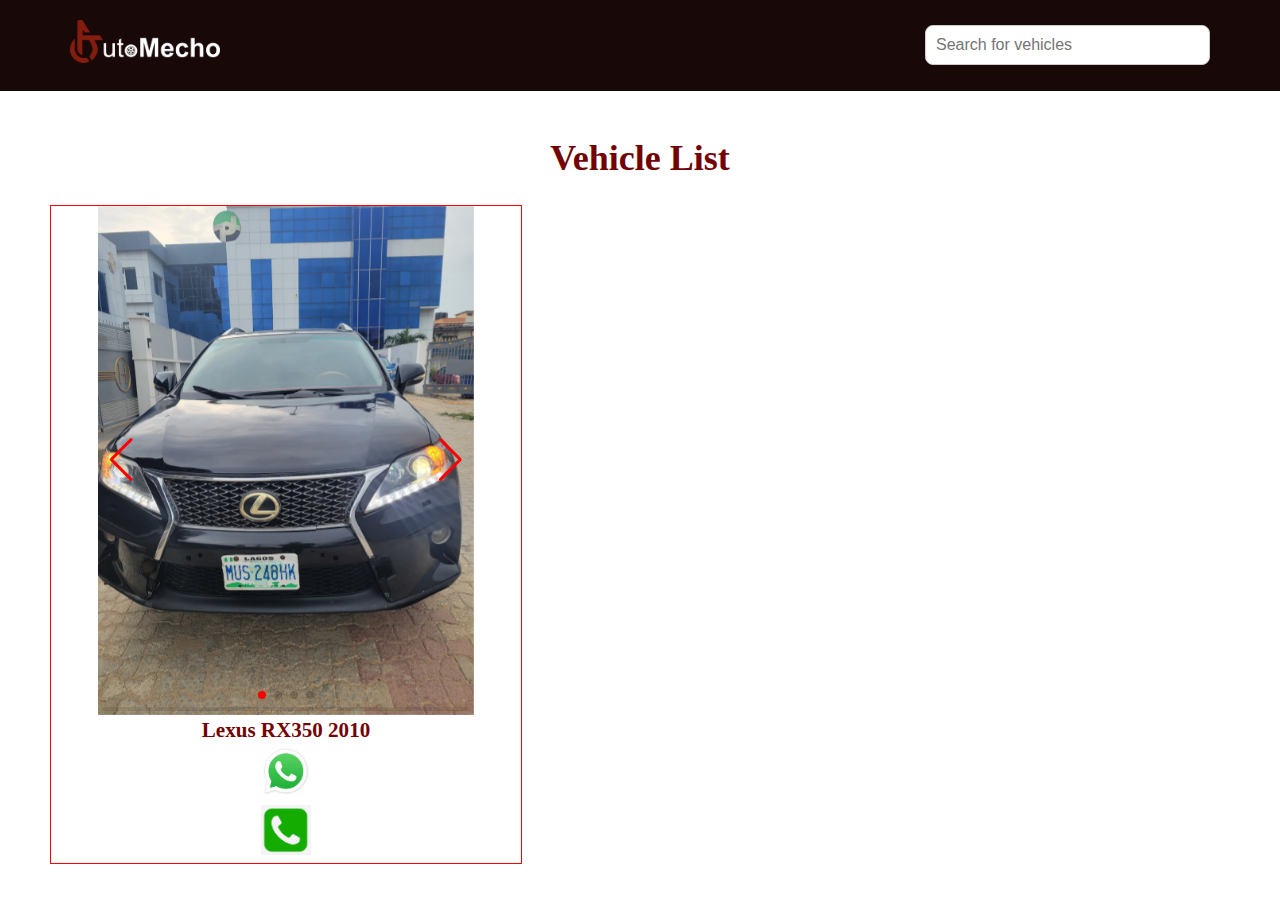
<file: Real-Automecho/rent.html>
<!DOCTYPE html>
<html lang="en">
<head>
  <meta charset="UTF-8">
  <meta name="viewport" content="width=device-width, initial-scale=1.0">
  <title>AutoMecho</title>
  <link rel="stylesheet" href="./rent.css">
  <link rel="stylesheet" href="https://cdn.jsdelivr.net/npm/swiper@11/swiper-bundle.min.css"/>
  <link rel="stylesheet" href="https://cdnjs.cloudflare.com/ajax/libs/font-awesome/6.7.2/css/all.min.css" integrity="sha512-Evv84Mr4kqVGRNSgIGL/F/aIDqQb7xQ2vcrdIwxfjThSH8CSR7PBEakCr51Ck+w+/U6swU2Im1vVX0SVk9ABhg==" crossorigin="anonymous" referrerpolicy="no-referrer" />
</head>
<body>
  <header>
    <nav>
      <a href="../index.html"><img src="./white-logo-automecho.png" alt="logo"></a>
      <input type="text" id="search-input" placeholder="Search for vehicles">
      
    </nav>
  </header>

  <section>
    <h1>Vehicle List</h1>

    <div class="vehicle-list">
    <div class="container">
    <!-- Slider main container -->
<div class="swiper">
  <!-- Additional required wrapper -->
  <div class="swiper-wrapper">
    <!-- Slides -->
    <div class="swiper-slide"><img src="./car-rent/Rx350-1.jpg" alt=""></div>
    <div class="swiper-slide"><img src="./car-rent/Rx350-2.jpg" alt=""></div>
    <div class="swiper-slide"><img src="./car-rent/Rx350-3.jpg" alt=""></div>
    <div class="swiper-slide"><img src="./car-rent/Rx350-4.jpg" alt=""></div>

  </div>
  <!-- If we need pagination -->
  <div class="swiper-pagination"></div>

  <!-- If we need navigation buttons -->
  <div class="swiper-button-prev"></div>
  <div class="swiper-button-next"></div>

  <!-- If we need scrollbar -->
  <div class="swiper-scrollbar"></div>
  </div>
  <h3>Lexus RX350 2010</h3>

  <a href="https://wa.link/apouvc" target="_blank"><img src="./WhatsApp.svg.webp" alt=""></a>
  <a href="tel:+2347061453501" target="_blank"><img src="./phone-icon.png" alt=""></a>
  

  </div>

  </div>

  </section>

  <script src="https://cdn.jsdelivr.net/npm/swiper@11/swiper-bundle.min.js"></script>
  <script src="./rent.jss"></script>
  
</body>
</html>
</file>
<file: style.css>
* {
  margin: 0;
  padding: 0;
  box-sizing: border-box;
}

body {
  font-family: Arial, sans-serif;
  font-size: 1.7rem;
  height: 100vh;
  line-height: 1.5;
}

html {
  font-size: 62.5%;
}

h1, h2, h3 {
  color: rgb(115, 3, 3);
  font-family: sans-serif;
}


.navbar {
  display: flex;
  justify-content: space-between;
  align-content: center;
  background: rgb(25, 8, 8);
  padding: 2rem 7rem;
  display: fixed;
  position: fixed;
  top: 0;
  left: 0;
  width: 100%;
  z-index: 2000
}

.navbar a img {
  width: 180px;
  height: 50px;
  align-self: center;
  align-items: center;
  cursor: pointer;
}

.navbar .menu ul {
  display: flex;
  justify-content: center;
  align-items: center;
  gap: 4rem;
  list-style: none;
  color: white;
  cursor: pointer;
}

.navbar .menu {
  align-self: center;
  background-color: ;
}

.navbar ul li a{
  align-self: center;
  color: white;
  text-decoration: none;
  font-size: 1.4rem;
}

.navbar ul li a:hover {
  background: grey;
}

.navbar ul li a button {
  background: rgb(115, 3, 3);
  color: white;
  padding: 1rem 1rem;
  font-size: 1.4rem;
  border: none;
  border-radius: 30%;
  cursor: pointer;
}

.navbar ul li a button:hover {
  background-color: red;
}

.mobile-content {
  display: none;
}

.mobile-menu {
  display: none;
}

.slider-container {
  position: relative;
  width: 100%;
  height: 100vh;
  overflow: hidden;
}

.slider {
  display: flex;
  width: 300%;
  height: 100%;
  transition: transform 0.5s ease-in-out;
  touch-action: pan-y;
}

.slide {
  position: relative;
  width: 100vw;
  height: 100vh;
  background-size: cover;
  background-position: center;
  flex-shrink: 0;
  aspect-ratio: 16 / 9;
}

.content {
  display: flex;
  flex-direction: column;
  align-content: center;
  position: absolute;
  color: white;
  padding: 1.5em;
  border-radius: 10px;
  max-width: 40%;
  top: 50%;
  transform: translateY(-50%);
  z-index: 1
}

.content h1 {
  font-size: 2.5rem;
  margin-bottom: 0.5rem;
}



.slide1 {
  background-image: url('./Images/Fade_Auto_03.png');
}
.slide2 {
  background-image: url('./Images/Fade_Auto.png');
}
.slide3 {
  background-image: url('./Images/Fade_Auto_02.png');
}

.arrow {
  position: absolute;
  top: 50%;
  transform: translateY(-50%);
  font-size: 2rem;
  background: rgba(0, 0, 0, 0.3);
  color: white;
  border: none;
  cursor: pointer;
  padding: 0.5em 1em;
  z-index: 10;
  user-select: none;
}

.arrow.left {
  left: 10px;
}

.arrow.right {
  right: 10px;
}

.content h1 {
  font-size: 4rem;
  color: white;
}

.welcome-button {
  display: flex;
  gap: 3rem;
}

.welcome-button .book-appointment-btn {
  padding: 1.5rem 2rem;
  background-color: rgb(115, 3, 3);
  border: 3px solid rgb(115, 3, 3);
  color: white;
  border-radius: 10px;
  font-weight: 600;
  transition: background 0.3s ease;
  cursor: pointer;
}

.welcome-button .rent-a-car-btn {
  padding: 1.5rem 2rem;
  background: none;
  border: 3px solid rgb(115, 3, 3) ;
  color: white;
  border-radius: 10px;
  font-weight: 600;
  cursor: pointer;

}


.welcome-button .rent-a-car-btn:hover {
  background: gainsboro;
}

.welcome-button .book-appointment-btn:hover {
  background: rgb(180, 78, 78);
}

.heading {
  margin-top: 2rem;
}

.heading h1 {
  text-align: center;
}

.heading h2 {
  text-align: center;
  margin-top: 2rem;
  color: black;
}

.repair-section {
  margin-top: 0rem;
  padding: 1rem 5rem;
}

.repair-container-1 {
  display: flex;
  gap: 3rem;
  margin-top: 3rem;
}

.repair-box {
  width: 33.3%;
  box-shadow: 5px 5px 10px rgb(115, 3, 3);
  border: 1px white solid;
  padding: 2rem 2rem;
  cursor: pointer;
}

.repair-box h3 {
  color: black;
}

.repair-box p {
  font-weight: bold;
  text-align: justify;
  margin-top: 2rem;
}

.repair-box:hover {
  transform: scale(1.05);
  transition: all 0.5s ease-in-out;
}

.heading-repair {
  display: flex;
  gap: 2rem;
  align-items: center;
}

.heading-repair img {
  width: 10rem;
}

.car-rapair-image {
  display: flex;
  gap: 3rem;
  margin-top: 2rem;
  padding: 2rem 0rem;
}

.car-rapair-image img {
  width: 100%;
}

.car-rental-section {
  margin-top: 1rem;
  margin-bottom: 3rem;
  padding: 3rem 5rem;
}

.car-rental-section h2 {
  text-align: center;
  color: black;
}

.gallery-container {
  display: flex;
  gap: rem;
  margin-top: 2rem;
}

.car-rental-gallery {
  padding: 1rem 3rem;
}

.gallery-item img {
  width: 90%;
  border-radius: 10px;
  box-shadow: 0 0 10px rgb(115, 3, 3);
  transition: transform 0.2s ease-in-out;
}

.gallery-item img:hover {
  transform: scale(1.05);
}

.faq-section {
  margin-top: 2rem;
}

.faq {
  max-width: 70rem;
  margin: auto;
}

.faq h2 {
  text-align: center;
  margin-bottom: 1rem;
}

.faq-item {
  background: #fff;
  margin: 10px 0;
  padding: 1.5rem 2rem;
  border-radius: 1rem;
  box-shadow: 0 3px 8px rgb(115, 3, 3));
  cursor: pointer;
  transition: 0.3s;
}

  .faq-item:hover {
  background: #f0f0f0;
}

.faq-item h3 {
  margin: 0;
  display: flex;
  justify-content: space-between;
  align-items: center;
  color: black;
  }

.faq-item h3::after {
  content: "+";
  font-size: 2rem;
  transition: transform 0.3s;
}

.faq-item.active h3::after {
  content: "-";
  transform: rotate(180deg);
}

.faq-item p {
  max-height: 0;
  overflow: hidden;
  opacity: 0;
  transform: scale(0.9);
  transition: all 0.4s ease;
  margin-top: 0;
}

.faq-item.active p {
  max-height: 50rem; 
  opacity: 1;
  transform: scale(1);
  margin-top: 1rem;
 }

 .gallery-section {
  padding: 2rem 5rem;
  margin-top: 3rem;
 }

span h1 {
  text-align: center;
  letter-spacing: 1rem;
  font-size: 4rem;
}


span p {
  font-size: 2.5rem;
  margin-top: 1.5rem;
  text-align: center;
}

#testimonial-section {
  display: flex;
  justify-content: center;
  gap: 3rem;
  line-height: 2.0;
  margin-top: 3rem;
  
}

#testimonial-section :hover {
  transform: scale(1.05);
}

/* .testimonial-active {
  width: 33.3%;
  text-align: justify;
  cursor: pointer;
  box-shadow: 5px 5px 10px rgb(115, 3, 3);
  border: 1px white solid;
  padding: 2rem 2rem;
  cursor: pointer;
} */

.testimonial-image {
  border-radius: 50%;
  object-fit: cover;
  display: flex;
  justify-self: center;
}

.testimonial {
  width: 33.3%;
  cursor: pointer;
  box-shadow: 5px 5px 10px rgb(115, 3, 3);
  border: 1px white solid;
  padding: 2rem 2rem;
  cursor: pointer;
  /* border-bottom: rgb(115, 3, 3) 2px solid; */
}



.testimonial span {
  font-weight: bolder;
}

.nav-buttons {
  display: none;
  text-align: center;
  margin: 20px 0;
}

.nav-buttons button {
  display: none;
  background: #007bff;
  border: none;
  color: #fff;
  padding: 10px 20px;
  margin: 0 5px;
  border-radius: 5px;
  cursor: pointer;
}

    .stars {
      color: gold;
      font-size: 1.2rem;
      margin-bottom: 10px;
    }

.mobile-gallery #testimonial-section {
  display: none;
  flex-direction: column;
  justify-content: center;
  gap: 3rem;
  line-height: 2.0;
  margin-top: 3rem;
  
}}

.find-us {
  margin-top: 5rem;
}

.find-us h1 {
  text-align: center;
  letter-spacing: 2rem;
}

.map {
  width: 100%;
  margin-top: 5rem;
}

  .whatsapp-button {
      position: fixed;
      bottom: 2rem;
      right: 2rem;
      background-color: #25D366;
      color: white;
      border-radius: 50%;
      width: 3rem;
      height: 3rem;
      display: flex;
      align-items: center;
      justify-content: center;
      font-size: 30px;
      cursor: pointer;
      z-index: 1000;
      box-shadow: 0 4px 12px rgba(0, 0, 0, 0.3);
      transition: transform 0.3s ease;
    }

    .whatsapp-button:hover {
      transform: scale(1.1);
    }

    .whatsapp-chat {
      position: fixed;
      bottom: 90px;
      right: 20px;
      width: 20rem;
      background: #fff;
      border-radius: 10px;
      box-shadow: 0 4px 12px rgba(0, 0, 0, 0.3);
      display: none;
      animation: slideIn 0.4s ease-out forwards;
      z-index: 1000;
      overflow: hidden;
    }

    @keyframes slideIn {
      from {
        opacity: 0;
        transform: translateY(20px);
      }
      to {
        opacity: 1;
        transform: translateY(0);
      }
    }

    .whatsapp-chat-header {
      background-color: #25D366;
      color: white;
      padding: 10px;
      font-weight: bold;
      text-align: center;
    }

    .whatsapp-chat-body {
      padding: 15px;
      font-size: 14px;
      color: #333;
    }

    .whatsapp-chat-body p {
      margin: 0 0 10px;
    }

    .whatsapp-chat a {
      display: block;
      text-align: center;
      background: #25D366;
      color: white;
      padding: 10px;
      margin-top: 10px;
      text-decoration: none;
      border-radius: 5px;
      font-weight: bold;
    }

    .show-chat {
      display: block;
    }
/* Fotter section */
.footer {
  background-color: rgb(25, 8, 8);
  color: #fff;
  padding: 2rem 5rem;
  margin-top: 5rem;

}

.footer-container {
  display: flex;
  flex-wrap: wrap;
  justify-content: space-between;
  gap: 30px;
  margin: auto;
}

.footer-section {
  flex: 1 1 200px;
}

.footer-section h2, .footer-section h3 {
  margin-bottom: 15px;
}

.footer-section ul {
  list-style: none;
  padding: 0;
}

.footer-section ul li {
  margin-bottom: 10px;
}

.footer-section ul li a {
  text-decoration: none;
  color: #ccc;
  transition: 0.3s;
}

.footer-section ul li a:hover {
  color: #fff;
}

.footer-section .social-icons img {
  width: 24px;
  margin-right: 10px;
  transition: transform 0.3s ease;
}

.footer-section .social-icons img:hover {
  transform: scale(1.2);
}

.footer-bottom {
  text-align: center;
  margin-top: 30px;
  font-size: 14px;
  border-top: 1px solid #333;
  padding-top: 15px;
  color: #aaa;
}

.footer .footer-container .footer-section img {
  width: 70%;
}





@media screen and (max-width: 76rem) {
  body {
  font-family: Arial, sans-serif;
  font-size: 1.4rem;
  height: 50vh;
  line-height: 1.5;
}



.slider-container {
  position: relative;
}

.slide {
  display: flex;
  aspect-ratio: 9 /16;
  overflow: hidden;
  /* background-size: cover;
  background-position: center;
  background-repeat: no-repeat;
  height: 100vh;
  width: 100%; */
  z-index: 1
}

.slide1 {
  background-image: url('./Images/Fade_Auto_Mobile_01.png');
}
.slide2 {
  background-image: url('./Images/Fade_Auto_Mobile_03.png');
}
.slide3 {
  background-image: url('./Images/Fade_Auto_Mobile_02.png');
}

.content {
  position: absolute;
  bottom: 40%;
  left: 5%;
  color: white;
  padding: 1.5em;
  border-radius: 10px;
  max-width: 80%;
}

  .content h1 {
    font-size: 2.0rem;
  }

.navbar {
  display: none;
}

.mobile-content {
  display: block;
}

.mobile-nav-bar {
  display: flex;
  justify-content: space-between;
  align-content: center;
  background: rgb(25, 8, 8);
  padding: 1.5rem 2rem;
  position: relative;
  /* overflow: hidden; */
  height: 100hv;
  z-index: 800;
  position: fixed;
  top: 0;
  left: 0;
  width: 100%;

}

.mobile-nav-bar a img {
  display: flex;
  width: 14rem;
  height: 3.5rem;
  align-self: center;
  align-items: center;
  cursor: pointer;
}

.navbar .mobile-menu ul {
  display: block;
  position: relative;
  justify-content: center;
  align-items: center;
  list-style: none;
  color: white;
  cursor: pointer;
  height: 100hv;
  z-index: 900;
  
}

.mobile-menu {
  background-color: none;
  height: 100hv;
  max-width: 100hv;
  width: 15rem;
  position: fixed;
  flex-direction: column;
  text-align: center;
  justify-content: space-between;
  transition: 0.3s;
  top: 15vh;
  z-index: 1000; 
  position: fixed;
}

.mobile-menu.active {
  right: 0;
  display: flex;
  position: fixed;
  height: 33vh;
  position: absolute;
  z-index: 999;
  background-color: rgb(25, 8, 8);
}

.menu-toggle {
  height: 5rem;
  width: 5rem;
  /* margin-bottom: auto; */
  position: relative;

}

.bar {
  width: 100%;
  height: 2px;
  background-color: #fff;
  transition: .3s;
  border-radius: 2.5rem;
  position: absolute;
  top: 50%;
  left: 50%;
  transform: translate(-50%, -50%);
}

.bar:nth-child(1) {
  top: 25%
}

.bar:nth-child(2) {
  top: 75%;
}

.menu-toggle.active .bar:nth-child(1) {
  top: 50%;
  transform: translate(-50%, -50%) rotate(45deg);
}
.menu-toggle.active .bar:nth-child(2) {
  opacity: 0;
}
.menu-toggle.active .bar:nth-child(3) {
  top: 50%;
  transform: translate(-50%, -50%) rotate(-45deg);
}

.welcome-section {
  margin-top: 2rem;
  /* background: rgba(64, 63, 63, 0.773); */
  line-height: 2.0;
  font-size: 1.3rem;
}

.mobile-menu  {
    position: absolute;
    top: 7.5rem;
    right: 0;
    background-color: #333;
    width: 100%;
    flex-direction: column;
    display: none;
}


.mobile-menu  li a{
  align-self: center;
  color: white;
  text-decoration: none;
  font-size: 1.4rem;
}

.mobile-menu  li a:hover {
  background: grey;
}

.mobile-menu li a button {
  background: rgb(115, 3, 3);
  color: white;
  padding: 1rem 1rem;
  font-size: 1.4rem;
  border: none;
  border-radius: 30%;
  cursor: pointer;
}

.mobile-menu li a button:hover {
  background-color: red;
}

.welcome-button {
  display: flex;
  flex-direction: column;
  gap: 3rem;
}


.welcome-button .book-appointment-btn {
  padding: 1.5rem 2rem;
  background-color: rgb(115, 3, 3);
  border: 3px solid rgb(115, 3, 3);
  color: white;
  border-radius: 10px;
  font-weight: 600;
  transition: background 0.3s ease;
  cursor: pointer;
}

.welcome-button .rent-a-car-btn {
  padding: 1.5rem 2rem;
  background: none;
  border: 3px solid rgb(115, 3, 3) ;
  color: white;
  border-radius: 10px;
  font-weight: 600;
  cursor: pointer;

}


.welcome-button .rent-a-car-btn:hover {
  background: gainsboro;
}

.welcome-button .book-appointment-btn:hover {
  background: rgb(180, 78, 78);
}

.heading {
  margin-top: 3rem;
}

.heading h1 {
  text-align: center;
}

.heading h2 {
  text-align: center;
  margin-top: 2rem;
  color: black;
}

.repair-section {
  margin-top: 0rem;
  padding: 1rem 3rem;
}

.repair-container-1 {
  display: flex;
  flex-direction: column;
  gap: 3rem;
  margin-top: 3rem;
}

.repair-box {
  width: 100%;
  box-shadow: 5px 5px 10px rgb(115, 3, 3);
  border: 1px white solid;
  padding: 2rem 2rem;
  cursor: pointer;
}

.repair-box h3 {
  color: black;
}

.repair-box p {
  font-weight: bold;
  text-align: justify;
  margin-top: 2rem;
}

.repair-box:hover {
  transform: scale(1.05);
  transition: all 0.5s ease-in-out;
}

.heading-repair {
  display: flex;
  gap: 2rem;
  align-items: center;
}

.heading-repair img {
  width: 5rem;
}

.car-rapair-image {
  display: flex;
  gap: 3rem;
  margin-top: 2rem;
  padding: 2rem 0rem;
}

.car-rapair-image img {
  width: 100%;
}

.car-rental-section {
  margin-top: 1rem;
  margin-bottom: 3rem;
  padding: 1rem 3rem;
}

.car-rental-section h2 {
  text-align: center;
  color: black;
}

.gallery-container {
  display: flex;
  flex-direction: column;
  justify-content: center;
  gap: rem;
  margin-top: 1rem;
}

.car-rental-gallery {
  padding: 1rem 3rem;
}

.gallery-item img {
  width: 100%;
  border-radius: 10px;
  box-shadow: 0 0 10px rgb(115, 3, 3);
  transition: transform 0.2s ease-in-out;
}

.gallery-item img:hover {
  transform: scale(1.05);
}



span h1 {
  text-align: center;
  letter-spacing: 0.5rem;
  font-size: 2.5rem;
}



span p {
  font-size: 2.5rem;
  margin-top: 1.5rem;
  text-align: center;
  padding: 0rem 1rem;
}

 .gallery-section {
  padding: 2rem 3rem;
  margin-top: 3rem;
 }

.desktop-gallery {
  display: none;
}

.mobile-gallery #testimonial-section {
  display: flex;
  flex-direction: column;
  justify-content: center;
  gap: 3rem;
  line-height: 2.0;
  margin-top: 3rem;
  
}

#testimonial-section :hover {
  transform: scale(1.05);
}

.testimonial-image {
  border-radius: 50%;
  object-fit: cover;
  display: flex;
  justify-self: center;
}

.testimonial {
  width: 100%;
  cursor: pointer;
  box-shadow: 5px 5px 10px rgb(115, 3, 3);
  border: 1px white solid;
  padding: 2rem 2rem;
  cursor: pointer;
  /* border-bottom: rgb(115, 3, 3) 2px solid; */
}

.testimonial span {
  font-weight: bolder;
}
.nav-buttons {
  text-align: center;
  margin: 20px 0;
}

.nav-buttons button {
  background: rgb(115, 3, 3);
  border: none;
  color: #fff;
  padding: 10px 20px;
  margin: 0 5px;
  border-radius: 5px;
  cursor: pointer;
}

.nav-buttons button:hover {
  background: red;
}

.testimonial span {
  display: block;
}

    .stars {
      color: gold;
      font-size: 1.2rem;
      margin-bottom: 10px;
    }


.container {
  width: 100%;
  display: flex;
  justify-content: center;
  align-items: center
}

.mobile-galley {
  display: block;
}

.find-us h1 {
  text-align: center;
  letter-spacing: 2rem;
  font-size: 2.5rem;
}

.footer-logo a img {
  width: 14rem;
  height: 3.5rem;
}

.footer-section {
  flex: 1 1 ;
}

.footer-container {
  display: flex;
  flex-direction: column;
  gap: 2rem;
  margin: auto;

}
</file>
<file: about.css>
* {
  margin: 0;
  padding: 0;
  box-sizing: border-box;
}

body {
  font-family: Arial, Fraunces, sans-serif;
  font-size: 1.3rem;
  height: 100vh;
  line-height: 1.0;
}

html {
  font-size: 62.5%;
  font-size: 1.0;
}

h1, h2, h3 hr{
  color: rgb(115, 3, 3);
  font-family: Fraunces;
}

.about-img {
  width: 100%;
  height: 50rem;
  object-position: center;
  object-fit: cover;
}

.about-header-text {
  display: flex;
  flex-direction: column;
  margin-top: 15rem;
  text-align: center;
  text-decoration: none;
  /* background-image: url(./Images/men\ in\ suilt.jpg);
  background-position: center;
  background-size: cover; */
}

.about-header-text ul {
  display: flex;
  align-items: center;
  justify-content: center;
  list-style-type: none;
  gap: 3rem;
  cursor: pointer;
}

.about-header-text ul li a {
  text-decoration: none;
  color: rgb(115, 3, 3);
}

.about-first-section{
  padding: 3rem 8rem;
  margin-top: 3rem;
  margin-bottom: 3rem;
}

.about-second-section {
  padding: 3rem 8rem;
  margin-top: 3rem;
  display: flex;
  gap: 10%;
}

.about-first-container  {
  display: flex;
  align-items: center;
  gap: 3rem;
}

.insta {
  width: 70rem;
 height: 40rem;
}

.instagram-media {
  width: 100%;
  height: 100%;
  object-position: center;
  object-fit: cover;
}

.welcome-about-text {
  width: 70rem;
  height: 40rem;
}

.welcome-about-text p {
  line-height: 2.0;
  text-align: justify;
  /* text-align-last: justify; */
}

.mission-statement {
  width: 26.6%;
}

/* .mission-statement p {
  text-align: justify;
} */

.custom-bullet {
    list-style-type: none; 
    padding: 0;
}
.custom-bullet li::before {
    content: "✔"; 
    color: rgb(115, 3, 3);
    font-weight: bold;
    margin-right: 8px;
}

.about-third-section {
  display: flex;
}

.advantages {
  background-color: black;
  padding: 3.5rem;
  width: 25%;
  color: white;
  line-height: ;
}

.advantages h1 {
  color: white;
}

.advantages h1 span {
  color: rgb(115, 3, 3);
}

.advantages img {
  width: 10rem;
}

.about-button {
  display: flex;
  flex-direction: column;
  gap: 1.5rem;
  margin-top: 1.5rem;
}




.about-button .book-appointment-btn {
  padding: 1.5rem 2rem;
  background-color: rgb(115, 3, 3);
  border: none;
  font-size: 1.5rem;
  color: white;
  border-radius: 10px;
  font-weight: 600;
  transition: background 0.3s ease;
  cursor: pointer;
}

.about-button .rent-a-car-btn {
  padding: 1.5rem 2rem;
  background: none;
  border: 3px solid rgb(115, 3, 3) ;
  font-size: 1.5rem;
  color: white;
  border-radius: 10px;
  font-weight: 600;
  cursor: pointer;

}


.welcome-button .rent-a-car-btn:hover {
  background: gainsboro;
}

.welcome-button .book-appointment-btn:hover {
  background: rgb(180, 78, 78);
}

.customer {
  width: 25%;
  background: rgba(7, 7, 7, 0.962);
  color: white;
  line-height: 2.0;
  padding: 3.5rem;
}

.customer  img {
  width: 10rem;
}

.customer h3 {
  color: rgb(115, 3, 3);
}

.prices {
  background-color: black;
  padding: 3.5rem;
  width: 25%;
  color: white;
  line-height: 2.0;
}

.prices  img {
  width: 10rem;
}

.prices h3 {
  color: rgb(115, 3, 3);
}

.quality {
  width: 25%;
  background: rgba(7, 7, 7, 0.962);
  color: white;
  line-height: 2.0;
  padding: 3.5rem;
}

.quality  img {
  width: 10rem;
}

.quality h3 {
  color: rgb(115, 3, 3);
}

.team-profile-section {
  padding: 3rem 8rem;
  margin-top: 3rem;;
}

.team-profile-section h1 {
  text-align: center;
}

.team-profile-container {
  display: flex;
  justify-content: center;
  gap: 4rem;
  margin-top: 3rem;
}

.team-profile:hover {
  transform: scale(1.05);
  transition: all 0.5s ease-in-out;
}

.team-profile {
  width: 22.2%;
  box-shadow: 5px 5px 10px rgb(115, 3, 3);
  border: 1px white solid;
  text-align: center;
}

.team-profile img {
  width: 100%;
  height: 80%;
  object-fit: cover;
  object-position: center;
}

.team-profile p {
  font-weight: bold;
}

.profile-social {
  display: flex;
  gap: 7rem;
  position: relative;
  top: -25%;
  right: 0%;
  align-self: center;
  justify-content: center;
}

.profile-social a img {
  width: 3rem;
}


@media screen and (max-width: 76rem) {
  .mobile-menu  {
    position: absolute;
    top: 7.5rem;
    right: 0;
    background-color: #333;
    width: 100%;
    flex-direction: column;
    display: none;
}


.mobile-menu  li a{
  align-self: center;
  color: white;
  text-decoration: none;
  font-size: 1.4rem;
}

.mobile-menu  li a:hover {
  background: grey;
}

.mobile-menu li a button {
  background: rgb(115, 3, 3);
  color: white;
  padding: 1rem 1rem;
  font-size: 1.4rem;
  border: none;
  border-radius: 30%;
  cursor: pointer;
}

.mobile-menu li a button:hover {
  background-color: red;
}


 .about-img {
  width: 100%;
  height: 50rem;
  object-position: center;
  object-fit: cover;
}

.about-header-text {
  display: flex;
  flex-direction: column;
  margin-top: 9rem;
  text-align: center;
  text-decoration: none;
  /* background-image: url(./Images/men\ in\ suilt.jpg);
  background-position: center;
  background-size: cover; */
}

.about-header-text ul {
  display: flex;
  align-items: center;
  justify-content: center;
  list-style-type: none;
  gap: 3rem;
  cursor: pointer;
}

.about-header-text ul li a {
  text-decoration: none;
  color: rgb(115, 3, 3);
}

.about-first-section{
  padding: 0rem 3rem;
  margin-top: 1rem;
  margin-bottom: 1rem;
}

.about-second-section {
  padding: 1rem 3rem;
  margin-top: 8rem;
  display: flex;
  flex-direction: column;
  gap: 1rem;
}

.about-first-container  {
  display: flex;
  flex-direction: column;
  justify-content: center;
  align-items: center;
  gap: 1rem;
  width: 100%;

}

.insta {
  width: 100%;
 height: 40rem;
}

.instagram-media {
  width: 100%;
  height: 100%;
  object-position: center;
  object-fit: cover;
}

.welcome-about-text {
  width: 100%;
  /* height: 40rem; */
}

.welcome-about-text p {
  line-height: 2.0;
  text-align: justify;
  /* text-align-last: justify; */
}

.mission-statement {
  text-align: justify;
  width: 100%;
}

/* .mission-statement p {
  text-align: justify;
} */

.custom-bullet {
    list-style-type: none; /* Remove default bullets */
    padding: 0;
}
.custom-bullet li::before {
    content: "✔"; /* Your custom symbol */
    color: rgb(115, 3, 3);
    font-weight: bold;
    margin-right: 8px;
}

.about-third-section {
  display: flex;
  flex-direction: column;
  flex-direction: column;
}

.advantages {
  background-color: black;
  padding: 3.5rem;
  width: 100%;
  color: white;
  line-height: 2.0;
}

.advantages h1 {
  color: white;
}

.advantages h1 span {
  color: rgb(115, 3, 3);
}

.advantages img {
  width: 5rem;
}

.about-button {
  display: flex;
  flex-direction: column;
  gap: 1.5rem;
  margin-top: 1.5rem;
}




.about-button .book-appointment-btn {
  padding: 0.5rem 1rem;
  background-color: rgb(115, 3, 3);
  border: none;
  font-size: 1.5rem;
  color: white;
  border-radius: 10px;
  font-weight: 600;
  transition: background 0.3s ease;
  cursor: pointer;
}

.about-button .rent-a-car-btn {
  padding: 0.5rem 1rem;
  background: none;
  border: 3px solid rgb(115, 3, 3);
  font-size: 1.5rem;
  color: white;
  border-radius: 10px;
  font-weight: 600;
  cursor: pointer;

}


.welcome-button .rent-a-car-btn:hover {
  background: gainsboro;
}

.welcome-button .book-appointment-btn:hover {
  background: rgb(180, 78, 78);
}

.customer {
  width: 100%;
  background: rgba(7, 7, 7, 0.962);
  color: white;
  line-height: 2.0;
  padding: 3.5rem;
}

.customer  img {
  width: 5rem;
}

.customer h3 {
  color: rgb(115, 3, 3);
}

.prices {
  background-color: black;
  padding: 3.5rem;
  width: 100%;
  color: white;
  line-height: 2.0;
}

.prices  img {
  width: 5rem;
}

.prices h3 {
  color: rgb(115, 3, 3);
}

.quality {
  width: 100%;
  background: rgba(7, 7, 7, 0.962);
  color: white;
  line-height: 2.0;
  padding: 3.5rem;
}

.quality  img {
  width: 5rem;
}

.quality h3 {
  color: rgb(115, 3, 3); 
}

.team-profile-section {
  padding: 3rem 5rem;
  margin-top: 3rem;;
}

.team-profile-section h1 {
  text-align: center;
}

.team-profile-container {
  display: flex;
  flex-direction: column;

}

.team-profile:hover {
  transform: scale(1.05);
  transition: all 0.5s ease-in-out;
}

.team-profile {
  width: 100%;
  box-shadow: 5px 5px 10px rgb(115, 3, 3);
  border: 1px white solid;
  text-align: center;
}

.team-profile img {
  width: 100%;
  height: 80%;
  object-fit: cover;
  object-position: center;
}

.team-profile p {
  font-weight: bold;
}

.profile-social {
  display: flex;
  gap: 7rem;
  position: relative;
  top: -25%;
  right: 0%;
  align-self: center;
  justify-content: center;
}

.profile-social a img {
  width: 3rem;
}

}
</file>
<file: service.css>
* {
  margin: 0;
  padding: 0;
  box-sizing: border-box;
}

body {
  font-family: Arial, Fraunces, sans-serif;
  /* font-size: 1.3rem; */
  height: 100vh;
  line-height: 1.0;
}

html {
  font-size: 62.5%;
}

h1, h2, h3 hr{
  color: rgb(115, 3, 3);
  font-family: Fraunces;
}

.service-header-text {
  display: flex;
  flex-direction: column;
  margin-top: 15rem;
  text-align: center;
  text-decoration: none;
}

.service-header-text ul {
  display: flex;
  align-items: center;
  justify-content: center;
  list-style-type: none;
  gap: 3rem;
  cursor: pointer;
}

.service-header-text ul li a {
  text-decoration: none;
  color: rgb(115, 3, 3);
}

.first-service-section {
  margin-top: 1rem;
  padding: 3rem 8rem;
  display: flex;
  gap: 5rem;
}

.repair-service {
  width: 30%;
  

}

.repair-service p {
  color: black;
  font-size: 2.5rem;
  font-weight: bolder;
}

.repair-service p span {
  color: rgb(115, 3, 3);
}

.repair-service article {
  line-height: 2.0;
  text-align: justify;
}

.service-button .book-appointment-btn {
  padding: 1.5rem 2rem;
  background-color: rgb(115, 3, 3);
  border: none;
  font-size: 1.5rem;
  color: white;
  border-radius: 10px;
  font-weight: 600;
  transition: background 0.3s ease;
  cursor: pointer;
}

.list-bullet {
  width: 30%;
  line-height: 2.0;
}

.custom-bullet {
    list-style-type: none; 
    padding: 0;
}
.custom-bullet li::before {
    content: "✔"; 
    color: rgb(115, 3, 3);
    font-weight: bold;
    margin-right: 8px;
}

.list-bullet-2 {
  width: 30%;
  line-height: 2.0;
}

.cars-logo-section {
  display: flex;
  flex-wrap: wrap;
  gap: 5rem;
  padding: 3rem 8rem;
}

.cars-logo-section img {
  width: 10rem;
}

.third-service-section {
  margin-top: 5rem;
  padding: 3rem 8rem;
  display: flex;
  gap: 5rem;
}

.rental-service {
  width: 40rem;
}

.rent-button .rent-a-car-btn {
  padding: 1.5rem 2rem;
  background: none;
  border: 3px solid rgb(115, 3, 3) ;
  font-size: 1.5rem;
  color: black;
  border-radius: 10px;
  font-weight: 600;
  cursor: pointer;
}

.list-services {
  display: flex;
  flex-direction: column;
  width: 20%;
  gap: 2rem;
}

.box {
  width: 20rem;
  height: 10rem;
  padding: 1rem 1rem;
  background: rgb(115, 3, 3);
  color: white;
  box-shadow: 5px 5px 10px gray;
  font-size: 1.3rem;
}

.box p {
  font-weight: bolder;
  text-align: center;
  margin-bottom: 1rem;
}

.box article {
  line-height: 1.5;
}

@media screen and (max-width: 76rem) {

body {
  font-family: Arial, sans-serif;
  font-size: 1.4rem;
  height: 100vh;
  line-height: 1.5;
}
  .service-header-text {
  display: flex;
  flex-direction: column;
  margin-top: 8rem;
  text-align: center;
  text-decoration: none;
}

.service-header-text ul {
  display: flex;
  align-items: center;
  justify-content: center;
  list-style-type: none;
  gap: 3rem;
  cursor: pointer;
}

.service-header-text ul li a {
  text-decoration: none;
  color: rgb(115, 3, 3);
}

.first-service-section {
  margin-top: 1rem;
  padding: 0rem 2rem;
  display: flex;
  flex-direction: column;
  gap: 1rem;
}

.repair-service {
  width: 100%;
  

}

.repair-service p {
  color: black;
  font-size: 2.0rem;
  font-weight: bolder;
}

.repair-service p span {
  color: rgb(115, 3, 3);
}

.repair-service article {
  line-height: 2.0;
  text-align: justify;
}

.service-button .book-appointment-btn {
  padding: 0.5rem 1rem;
  background-color: rgb(115, 3, 3);
  border: none;
  color: white;
  border-radius: 10px;
  font-weight: 600;
  transition: background 0.3s ease;
  cursor: pointer;
}

.list-bullet {
  width: 100%;
  line-height: 2.0;
}

.custom-bullet {
    list-style-type: none; 
    padding: 0;
}
.custom-bullet li::before {
    content: "✔"; 
    color: rgb(115, 3, 3);
    font-weight: bold;
    margin-right: 8px;
}

.list-bullet-2 {
  width: 100%;
  line-height: 2.0;
}

.cars-logo-section {
  display: flex;
  flex-wrap: wrap;
  justify-content: center;
  align-items: center;
  gap: 3rem;
  padding: 3rem 2rem;
}

.cars-logo-section img {
  width: 5rem;
}

.third-service-section {
  margin-top: 2rem;
  padding: 1rem 2rem;
  display: flex;
  flex-direction: column;
  gap: 2rem;
}

.rental-service {
  width: 40rem;
}

.rent-button .rent-a-car-btn {
  padding: 0.5rem 1rem;
  background: none;
  border: 3px solid rgb(115, 3, 3) ;
  color: black;
  border-radius: 10px;
  font-weight: 600;
  cursor: pointer;
}

.list-services {
  display: flex;
  justify-content: center;
  align-content: center;
  flex-direction: column;
  width: 100%;
  gap: 2rem;
}

.box {
  width: 100%;
  height: 8rem;
  padding: 1rem 1rem;
  background: rgb(115, 3, 3);
  color: white;
  box-shadow: 5px 5px 10px gray;
  font-size: 1.3rem;
}

.box p {
  font-weight: bolder;
  text-align: center;
  margin-bottom: 1rem;
}

.box article {
  line-height: 1.5;
}

.footer {
  padding: 2rem 2rem;
}

}
</file>
<file: Real-Automecho/rent.css>
* {
  margin: 0;
  padding: 0;
  box-sizing: border-box;
}

body {
  font-family: Arial, Fraunces, sans-serif;
  font-size: 1.8rem;
  height: 100vh;
  line-height: 1.5;
}

html {
  font-size: 62.5%;
}

h1, h2, h3 {
  color: rgb(115, 3, 3);
  font-family: Fraunces;
}

nav {
  background-color: rgb(25, 8, 8);
  color: white;
  text-align: center;
  padding: 2rem 7rem;
  display: flex;
  justify-content: space-between;
  align-items: center;
  margin-bottom: 4rem;
}

nav a img {
  width: 15rem;
}

input[type="text"] {
  width: 25%;
  padding: 10px;
  margin-bottom: 15px;
  border: 1px solid #ccc;
  border-radius: 8px;
  font-size: 16px;
  display: flex;
  margin: 0 0;
}

.vehicle-list {
  display: flex;
  flex-wrap: wrap;
  padding: 2rem 5rem;
}

.container {
  width: 40%;
  border: 1px red solid;
  display: flex;
  flex-direction: column;
  justify-content: center;
  align-items: center
}

.container  a img {
  width: 5rem;
}

.swiper{
  width: 80%;
  height: fit-content;
}

.swiper-slide img{
  width: 100%;
  height: 100%;
  object-fit: cover;
  background-size: cover;
  background-position: center;;
}

.swiper .swiper-button-prev {
  color: red;
}

.swiper .swiper-button-next {
  color: red;
}

.swiper .swiper-pagination-bullet-active {
  background: red;
}

section h1 {
  text-align: center;
}
</file>
